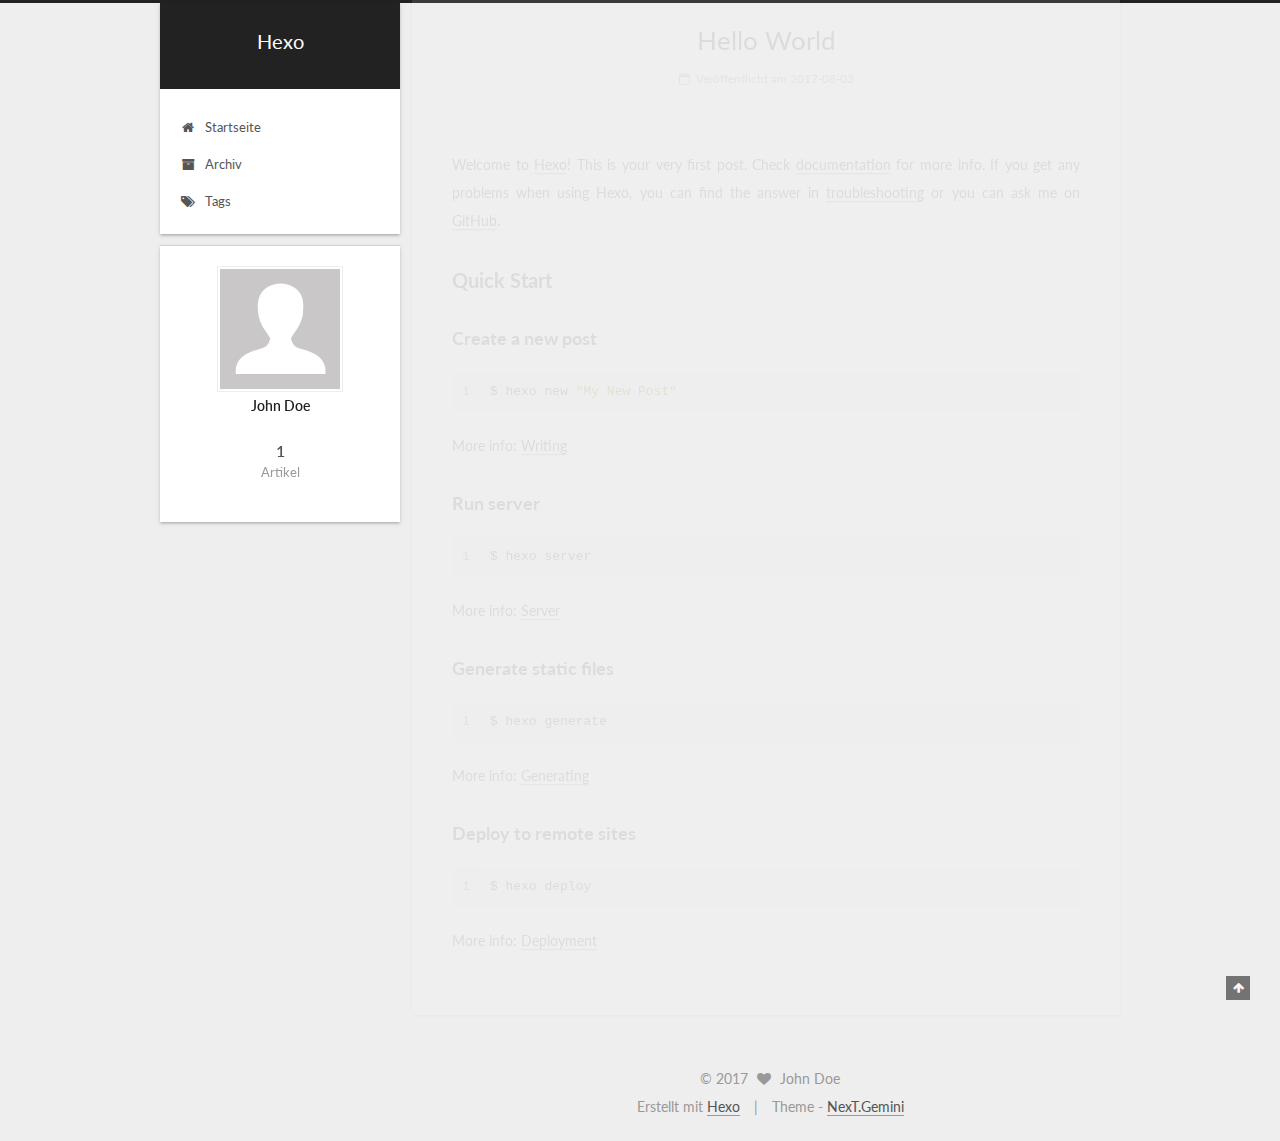
<file: index.html>
<!DOCTYPE html>



  


<html class="theme-next gemini use-motion" lang="">
<head>
  <meta charset="UTF-8"/>
<meta http-equiv="X-UA-Compatible" content="IE=edge" />
<meta name="viewport" content="width=device-width, initial-scale=1, maximum-scale=1"/>
<meta name="theme-color" content="#222">









<meta http-equiv="Cache-Control" content="no-transform" />
<meta http-equiv="Cache-Control" content="no-siteapp" />















  
  
  <link href="/lib/fancybox/source/jquery.fancybox.css?v=2.1.5" rel="stylesheet" type="text/css" />




  
  
  
  

  
    
    
  

  

  

  

  

  
    
    
    <link href="//fonts.googleapis.com/css?family=Lato:300,300italic,400,400italic,700,700italic&subset=latin,latin-ext" rel="stylesheet" type="text/css">
  






<link href="/lib/font-awesome/css/font-awesome.min.css?v=4.6.2" rel="stylesheet" type="text/css" />

<link href="/css/main.css?v=5.1.2" rel="stylesheet" type="text/css" />


  <meta name="keywords" content="Hexo, NexT" />








  <link rel="shortcut icon" type="image/x-icon" href="/favicon.ico?v=5.1.2" />






<meta property="og:type" content="website">
<meta property="og:title" content="Hexo">
<meta property="og:url" content="http://yoursite.com/index.html">
<meta property="og:site_name" content="Hexo">
<meta name="twitter:card" content="summary">
<meta name="twitter:title" content="Hexo">



<script type="text/javascript" id="hexo.configurations">
  var NexT = window.NexT || {};
  var CONFIG = {
    root: '/',
    scheme: 'Gemini',
    sidebar: {"position":"left","display":"post","offset":12,"offset_float":12,"b2t":false,"scrollpercent":false,"onmobile":false},
    fancybox: true,
    tabs: true,
    motion: true,
    duoshuo: {
      userId: '0',
      author: 'Author'
    },
    algolia: {
      applicationID: '',
      apiKey: '',
      indexName: '',
      hits: {"per_page":10},
      labels: {"input_placeholder":"Search for Posts","hits_empty":"We didn't find any results for the search: ${query}","hits_stats":"${hits} results found in ${time} ms"}
    }
  };
</script>



  <link rel="canonical" href="http://yoursite.com/"/>





  <title>Hexo</title>
  














</head>

<body itemscope itemtype="http://schema.org/WebPage" lang="">

  
  
    
  

  <div class="container sidebar-position-left 
   page-home 
 ">
    <div class="headband"></div>

    <header id="header" class="header" itemscope itemtype="http://schema.org/WPHeader">
      <div class="header-inner"><div class="site-brand-wrapper">
  <div class="site-meta ">
    

    <div class="custom-logo-site-title">
      <a href="/"  class="brand" rel="start">
        <span class="logo-line-before"><i></i></span>
        <span class="site-title">Hexo</span>
        <span class="logo-line-after"><i></i></span>
      </a>
    </div>
      
        <p class="site-subtitle"></p>
      
  </div>

  <div class="site-nav-toggle">
    <button>
      <span class="btn-bar"></span>
      <span class="btn-bar"></span>
      <span class="btn-bar"></span>
    </button>
  </div>
</div>

<nav class="site-nav">
  

  
    <ul id="menu" class="menu">
      
        
        <li class="menu-item menu-item-home">
          <a href="/" rel="section">
            
              <i class="menu-item-icon fa fa-fw fa-home"></i> <br />
            
            Startseite
          </a>
        </li>
      
        
        <li class="menu-item menu-item-archives">
          <a href="/archives/" rel="section">
            
              <i class="menu-item-icon fa fa-fw fa-archive"></i> <br />
            
            Archiv
          </a>
        </li>
      
        
        <li class="menu-item menu-item-tags">
          <a href="/tags/" rel="section">
            
              <i class="menu-item-icon fa fa-fw fa-tags"></i> <br />
            
            Tags
          </a>
        </li>
      

      
    </ul>
  

  
</nav>



 </div>
    </header>

    <main id="main" class="main">
      <div class="main-inner">
        <div class="content-wrap">
          <div id="content" class="content">
            
  <section id="posts" class="posts-expand">
    
      

  

  
  
  

  <article class="post post-type-normal" itemscope itemtype="http://schema.org/Article">
  
  
  
  <div class="post-block">
    <link itemprop="mainEntityOfPage" href="http://yoursite.com/2017/08/03/hello-world/">

    <span hidden itemprop="author" itemscope itemtype="http://schema.org/Person">
      <meta itemprop="name" content="John Doe">
      <meta itemprop="description" content="">
      <meta itemprop="image" content="/images/avatar.gif">
    </span>

    <span hidden itemprop="publisher" itemscope itemtype="http://schema.org/Organization">
      <meta itemprop="name" content="Hexo">
    </span>

    
      <header class="post-header">

        
        
          <h1 class="post-title" itemprop="name headline">
                
                <a class="post-title-link" href="/2017/08/03/hello-world/" itemprop="url">Hello World</a></h1>
        

        <div class="post-meta">
          <span class="post-time">
            
              <span class="post-meta-item-icon">
                <i class="fa fa-calendar-o"></i>
              </span>
              
                <span class="post-meta-item-text">Veröffentlicht am</span>
              
              <time title="Post created" itemprop="dateCreated datePublished" datetime="2017-08-03T16:42:01+08:00">
                2017-08-03
              </time>
            

            

            
          </span>

          

          
            
          

          
          

          

          

          

        </div>
      </header>
    

    
    
    
    <div class="post-body" itemprop="articleBody">

      
      

      
        
          
            <p>Welcome to <a href="https://hexo.io/" target="_blank" rel="external">Hexo</a>! This is your very first post. Check <a href="https://hexo.io/docs/" target="_blank" rel="external">documentation</a> for more info. If you get any problems when using Hexo, you can find the answer in <a href="https://hexo.io/docs/troubleshooting.html" target="_blank" rel="external">troubleshooting</a> or you can ask me on <a href="https://github.com/hexojs/hexo/issues" target="_blank" rel="external">GitHub</a>.</p>
<h2 id="Quick-Start"><a href="#Quick-Start" class="headerlink" title="Quick Start"></a>Quick Start</h2><h3 id="Create-a-new-post"><a href="#Create-a-new-post" class="headerlink" title="Create a new post"></a>Create a new post</h3><figure class="highlight bash"><table><tr><td class="gutter"><pre><div class="line">1</div></pre></td><td class="code"><pre><div class="line">$ hexo new <span class="string">"My New Post"</span></div></pre></td></tr></table></figure>
<p>More info: <a href="https://hexo.io/docs/writing.html" target="_blank" rel="external">Writing</a></p>
<h3 id="Run-server"><a href="#Run-server" class="headerlink" title="Run server"></a>Run server</h3><figure class="highlight bash"><table><tr><td class="gutter"><pre><div class="line">1</div></pre></td><td class="code"><pre><div class="line">$ hexo server</div></pre></td></tr></table></figure>
<p>More info: <a href="https://hexo.io/docs/server.html" target="_blank" rel="external">Server</a></p>
<h3 id="Generate-static-files"><a href="#Generate-static-files" class="headerlink" title="Generate static files"></a>Generate static files</h3><figure class="highlight bash"><table><tr><td class="gutter"><pre><div class="line">1</div></pre></td><td class="code"><pre><div class="line">$ hexo generate</div></pre></td></tr></table></figure>
<p>More info: <a href="https://hexo.io/docs/generating.html" target="_blank" rel="external">Generating</a></p>
<h3 id="Deploy-to-remote-sites"><a href="#Deploy-to-remote-sites" class="headerlink" title="Deploy to remote sites"></a>Deploy to remote sites</h3><figure class="highlight bash"><table><tr><td class="gutter"><pre><div class="line">1</div></pre></td><td class="code"><pre><div class="line">$ hexo deploy</div></pre></td></tr></table></figure>
<p>More info: <a href="https://hexo.io/docs/deployment.html" target="_blank" rel="external">Deployment</a></p>

          
        
      
    </div>
    
    
    

    

    

    

    <footer class="post-footer">
      

      

      

      
      
        <div class="post-eof"></div>
      
    </footer>
  </div>
  
  
  
  </article>


    
  </section>

  


          </div>
          


          

        </div>
        
          
  
  <div class="sidebar-toggle">
    <div class="sidebar-toggle-line-wrap">
      <span class="sidebar-toggle-line sidebar-toggle-line-first"></span>
      <span class="sidebar-toggle-line sidebar-toggle-line-middle"></span>
      <span class="sidebar-toggle-line sidebar-toggle-line-last"></span>
    </div>
  </div>

  <aside id="sidebar" class="sidebar">
    
    <div class="sidebar-inner">

      

      

      <section class="site-overview sidebar-panel sidebar-panel-active">
        <div class="site-author motion-element" itemprop="author" itemscope itemtype="http://schema.org/Person">
          <img class="site-author-image" itemprop="image"
               src="/images/avatar.gif"
               alt="John Doe" />
          <p class="site-author-name" itemprop="name">John Doe</p>
           
              <p class="site-description motion-element" itemprop="description"></p>
          
        </div>
        <nav class="site-state motion-element">

          
            <div class="site-state-item site-state-posts">
              <a href="/archives/">
                <span class="site-state-item-count">1</span>
                <span class="site-state-item-name">Artikel</span>
              </a>
            </div>
          

          

          

        </nav>

        

        <div class="links-of-author motion-element">
          
        </div>

        
        

        
        

        


      </section>

      

      

    </div>
  </aside>


        
      </div>
    </main>

    <footer id="footer" class="footer">
      <div class="footer-inner">
        <div class="copyright" >
  
  &copy; 
  <span itemprop="copyrightYear">2017</span>
  <span class="with-love">
    <i class="fa fa-heart"></i>
  </span>
  <span class="author" itemprop="copyrightHolder">John Doe</span>
</div>


<div class="powered-by">
  Erstellt mit  <a class="theme-link" href="https://hexo.io">Hexo</a>
</div>

<div class="theme-info">
  Theme -
  <a class="theme-link" href="https://github.com/iissnan/hexo-theme-next">
    NexT.Gemini
  </a>
</div>


        

        
      </div>
    </footer>

    
      <div class="back-to-top">
        <i class="fa fa-arrow-up"></i>
        
      </div>
    

  </div>

  

<script type="text/javascript">
  if (Object.prototype.toString.call(window.Promise) !== '[object Function]') {
    window.Promise = null;
  }
</script>









  












  
  <script type="text/javascript" src="/lib/jquery/index.js?v=2.1.3"></script>

  
  <script type="text/javascript" src="/lib/fastclick/lib/fastclick.min.js?v=1.0.6"></script>

  
  <script type="text/javascript" src="/lib/jquery_lazyload/jquery.lazyload.js?v=1.9.7"></script>

  
  <script type="text/javascript" src="/lib/velocity/velocity.min.js?v=1.2.1"></script>

  
  <script type="text/javascript" src="/lib/velocity/velocity.ui.min.js?v=1.2.1"></script>

  
  <script type="text/javascript" src="/lib/fancybox/source/jquery.fancybox.pack.js?v=2.1.5"></script>


  


  <script type="text/javascript" src="/js/src/utils.js?v=5.1.2"></script>

  <script type="text/javascript" src="/js/src/motion.js?v=5.1.2"></script>



  
  


  <script type="text/javascript" src="/js/src/affix.js?v=5.1.2"></script>

  <script type="text/javascript" src="/js/src/schemes/pisces.js?v=5.1.2"></script>



  
    <script type="text/javascript" src="/js/src/scrollspy.js?v=5.1.2"></script>
<script type="text/javascript" src="/js/src/post-details.js?v=5.1.2"></script>

  

  


  <script type="text/javascript" src="/js/src/bootstrap.js?v=5.1.2"></script>



  


  




	





  





  






  





  

  

  

  

  

  

</body>
</html>
</file>
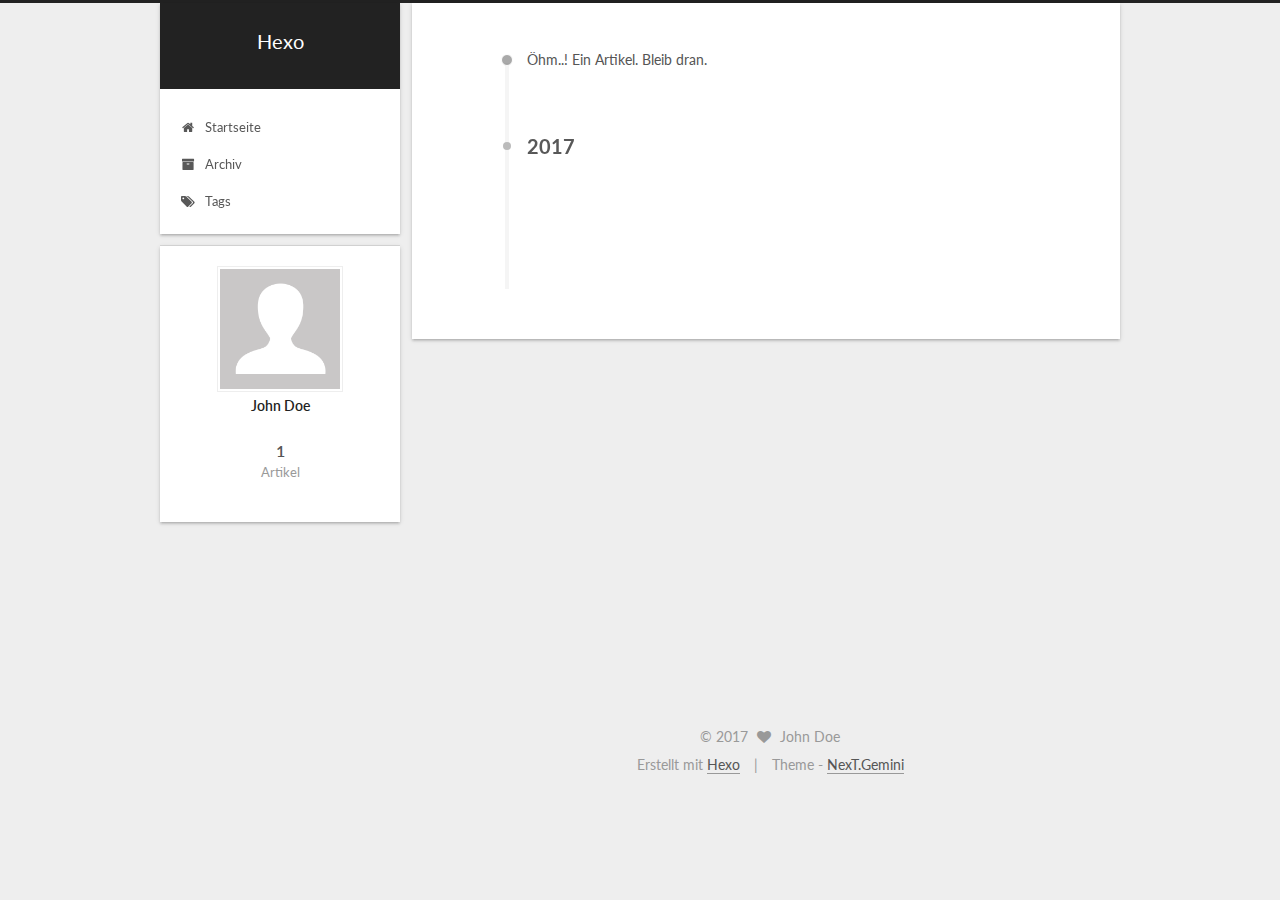
<file: archives/index.html>
<!DOCTYPE html>



  


<html class="theme-next gemini use-motion" lang="">
<head>
  <meta charset="UTF-8"/>
<meta http-equiv="X-UA-Compatible" content="IE=edge" />
<meta name="viewport" content="width=device-width, initial-scale=1, maximum-scale=1"/>
<meta name="theme-color" content="#222">









<meta http-equiv="Cache-Control" content="no-transform" />
<meta http-equiv="Cache-Control" content="no-siteapp" />















  
  
  <link href="/lib/fancybox/source/jquery.fancybox.css?v=2.1.5" rel="stylesheet" type="text/css" />




  
  
  
  

  
    
    
  

  

  

  

  

  
    
    
    <link href="//fonts.googleapis.com/css?family=Lato:300,300italic,400,400italic,700,700italic&subset=latin,latin-ext" rel="stylesheet" type="text/css">
  






<link href="/lib/font-awesome/css/font-awesome.min.css?v=4.6.2" rel="stylesheet" type="text/css" />

<link href="/css/main.css?v=5.1.2" rel="stylesheet" type="text/css" />


  <meta name="keywords" content="Hexo, NexT" />








  <link rel="shortcut icon" type="image/x-icon" href="/favicon.ico?v=5.1.2" />






<meta property="og:type" content="website">
<meta property="og:title" content="Hexo">
<meta property="og:url" content="http://yoursite.com/archives/index.html">
<meta property="og:site_name" content="Hexo">
<meta name="twitter:card" content="summary">
<meta name="twitter:title" content="Hexo">



<script type="text/javascript" id="hexo.configurations">
  var NexT = window.NexT || {};
  var CONFIG = {
    root: '/',
    scheme: 'Gemini',
    sidebar: {"position":"left","display":"post","offset":12,"offset_float":12,"b2t":false,"scrollpercent":false,"onmobile":false},
    fancybox: true,
    tabs: true,
    motion: true,
    duoshuo: {
      userId: '0',
      author: 'Author'
    },
    algolia: {
      applicationID: '',
      apiKey: '',
      indexName: '',
      hits: {"per_page":10},
      labels: {"input_placeholder":"Search for Posts","hits_empty":"We didn't find any results for the search: ${query}","hits_stats":"${hits} results found in ${time} ms"}
    }
  };
</script>



  <link rel="canonical" href="http://yoursite.com/archives/"/>





  <title>Archiv | Hexo</title>
  














</head>

<body itemscope itemtype="http://schema.org/WebPage" lang="">

  
  
    
  

  <div class="container sidebar-position-left  page-archive  ">
    <div class="headband"></div>

    <header id="header" class="header" itemscope itemtype="http://schema.org/WPHeader">
      <div class="header-inner"><div class="site-brand-wrapper">
  <div class="site-meta ">
    

    <div class="custom-logo-site-title">
      <a href="/"  class="brand" rel="start">
        <span class="logo-line-before"><i></i></span>
        <span class="site-title">Hexo</span>
        <span class="logo-line-after"><i></i></span>
      </a>
    </div>
      
        <p class="site-subtitle"></p>
      
  </div>

  <div class="site-nav-toggle">
    <button>
      <span class="btn-bar"></span>
      <span class="btn-bar"></span>
      <span class="btn-bar"></span>
    </button>
  </div>
</div>

<nav class="site-nav">
  

  
    <ul id="menu" class="menu">
      
        
        <li class="menu-item menu-item-home">
          <a href="/" rel="section">
            
              <i class="menu-item-icon fa fa-fw fa-home"></i> <br />
            
            Startseite
          </a>
        </li>
      
        
        <li class="menu-item menu-item-archives">
          <a href="/archives/" rel="section">
            
              <i class="menu-item-icon fa fa-fw fa-archive"></i> <br />
            
            Archiv
          </a>
        </li>
      
        
        <li class="menu-item menu-item-tags">
          <a href="/tags/" rel="section">
            
              <i class="menu-item-icon fa fa-fw fa-tags"></i> <br />
            
            Tags
          </a>
        </li>
      

      
    </ul>
  

  
</nav>



 </div>
    </header>

    <main id="main" class="main">
      <div class="main-inner">
        <div class="content-wrap">
          <div id="content" class="content">
            

  
  
  
  <div class="post-block archive">
    <div id="posts" class="posts-collapse">
      <span class="archive-move-on"></span>

      <span class="archive-page-counter">
        
        
        
          
        
        Öhm..! Ein Artikel. Bleib dran.
      </span>

      

        
        
        

        
          
          <div class="collection-title">
            <h2 class="archive-year motion-element" id="archive-year-2017">2017</h2>
          </div>
        
        

        

  <article class="post post-type-normal" itemscope itemtype="http://schema.org/Article">
    <header class="post-header">

      <h2 class="post-title">
        
            <a class="post-title-link" href="/2017/08/03/hello-world/" itemprop="url">
              
                <span itemprop="name">Hello World</span>
              
            </a>
        
      </h2>

      <div class="post-meta">
        <time class="post-time" itemprop="dateCreated"
              datetime="2017-08-03T16:42:01+08:00"
              content="2017-08-03" >
          08-03
        </time>
      </div>

    </header>
  </article>



      

    </div>
  </div>
  
  
  

  



          </div>
          


          

        </div>
        
          
  
  <div class="sidebar-toggle">
    <div class="sidebar-toggle-line-wrap">
      <span class="sidebar-toggle-line sidebar-toggle-line-first"></span>
      <span class="sidebar-toggle-line sidebar-toggle-line-middle"></span>
      <span class="sidebar-toggle-line sidebar-toggle-line-last"></span>
    </div>
  </div>

  <aside id="sidebar" class="sidebar">
    
    <div class="sidebar-inner">

      

      

      <section class="site-overview sidebar-panel sidebar-panel-active">
        <div class="site-author motion-element" itemprop="author" itemscope itemtype="http://schema.org/Person">
          <img class="site-author-image" itemprop="image"
               src="/images/avatar.gif"
               alt="John Doe" />
          <p class="site-author-name" itemprop="name">John Doe</p>
           
              <p class="site-description motion-element" itemprop="description"></p>
          
        </div>
        <nav class="site-state motion-element">

          
            <div class="site-state-item site-state-posts">
              <a href="/archives/">
                <span class="site-state-item-count">1</span>
                <span class="site-state-item-name">Artikel</span>
              </a>
            </div>
          

          

          

        </nav>

        

        <div class="links-of-author motion-element">
          
        </div>

        
        

        
        

        


      </section>

      

      

    </div>
  </aside>


        
      </div>
    </main>

    <footer id="footer" class="footer">
      <div class="footer-inner">
        <div class="copyright" >
  
  &copy; 
  <span itemprop="copyrightYear">2017</span>
  <span class="with-love">
    <i class="fa fa-heart"></i>
  </span>
  <span class="author" itemprop="copyrightHolder">John Doe</span>
</div>


<div class="powered-by">
  Erstellt mit  <a class="theme-link" href="https://hexo.io">Hexo</a>
</div>

<div class="theme-info">
  Theme -
  <a class="theme-link" href="https://github.com/iissnan/hexo-theme-next">
    NexT.Gemini
  </a>
</div>


        

        
      </div>
    </footer>

    
      <div class="back-to-top">
        <i class="fa fa-arrow-up"></i>
        
      </div>
    

  </div>

  

<script type="text/javascript">
  if (Object.prototype.toString.call(window.Promise) !== '[object Function]') {
    window.Promise = null;
  }
</script>









  












  
  <script type="text/javascript" src="/lib/jquery/index.js?v=2.1.3"></script>

  
  <script type="text/javascript" src="/lib/fastclick/lib/fastclick.min.js?v=1.0.6"></script>

  
  <script type="text/javascript" src="/lib/jquery_lazyload/jquery.lazyload.js?v=1.9.7"></script>

  
  <script type="text/javascript" src="/lib/velocity/velocity.min.js?v=1.2.1"></script>

  
  <script type="text/javascript" src="/lib/velocity/velocity.ui.min.js?v=1.2.1"></script>

  
  <script type="text/javascript" src="/lib/fancybox/source/jquery.fancybox.pack.js?v=2.1.5"></script>


  


  <script type="text/javascript" src="/js/src/utils.js?v=5.1.2"></script>

  <script type="text/javascript" src="/js/src/motion.js?v=5.1.2"></script>



  
  


  <script type="text/javascript" src="/js/src/affix.js?v=5.1.2"></script>

  <script type="text/javascript" src="/js/src/schemes/pisces.js?v=5.1.2"></script>



  
  
    <script type="text/javascript" id="motion.page.archive">
      $('.archive-year').velocity('transition.slideLeftIn');
    </script>
  


  


  <script type="text/javascript" src="/js/src/bootstrap.js?v=5.1.2"></script>



  


  




	





  





  






  





  

  

  

  

  

  

</body>
</html>
</file>
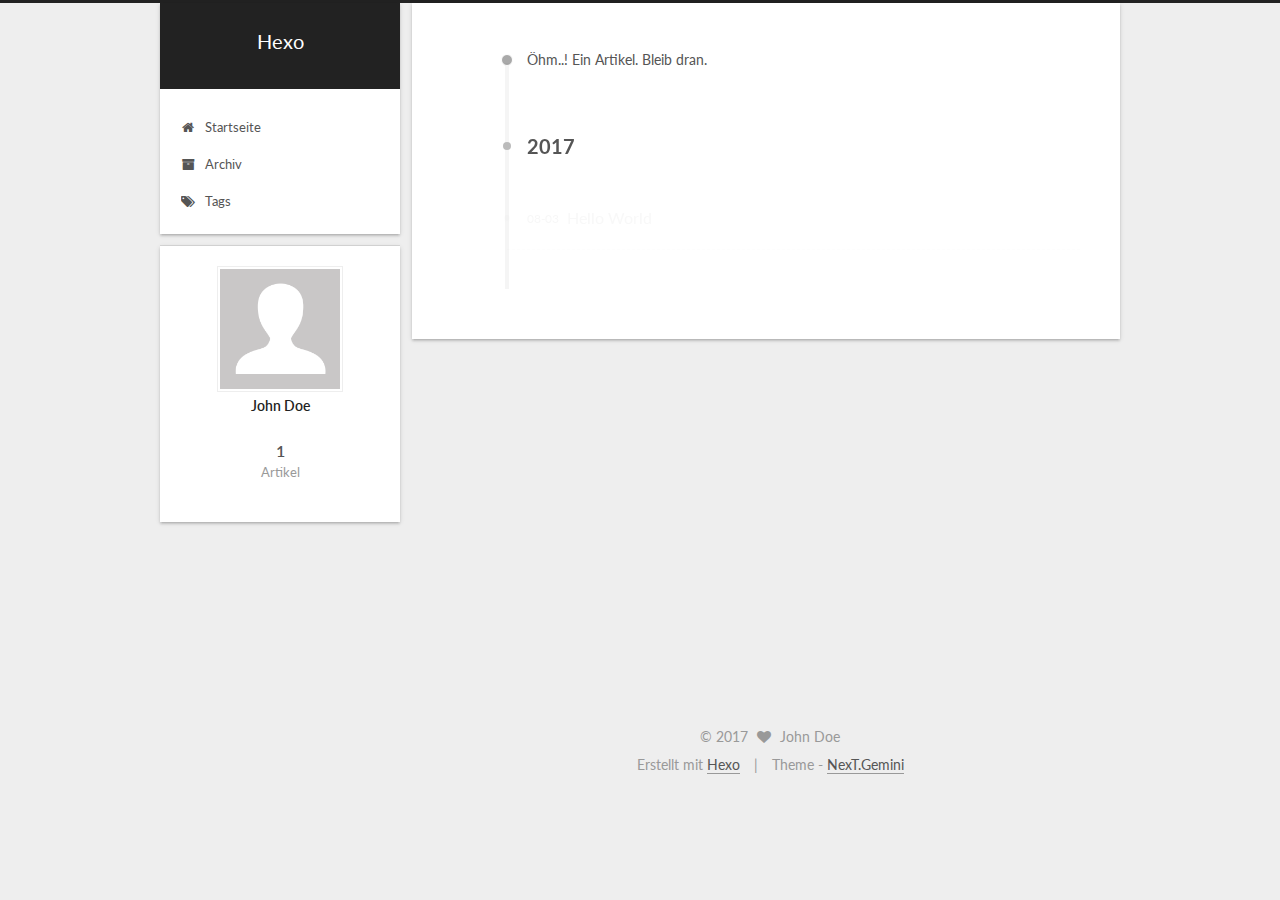
<file: archives/2017/index.html>
<!DOCTYPE html>



  


<html class="theme-next gemini use-motion" lang="">
<head>
  <meta charset="UTF-8"/>
<meta http-equiv="X-UA-Compatible" content="IE=edge" />
<meta name="viewport" content="width=device-width, initial-scale=1, maximum-scale=1"/>
<meta name="theme-color" content="#222">









<meta http-equiv="Cache-Control" content="no-transform" />
<meta http-equiv="Cache-Control" content="no-siteapp" />















  
  
  <link href="/lib/fancybox/source/jquery.fancybox.css?v=2.1.5" rel="stylesheet" type="text/css" />




  
  
  
  

  
    
    
  

  

  

  

  

  
    
    
    <link href="//fonts.googleapis.com/css?family=Lato:300,300italic,400,400italic,700,700italic&subset=latin,latin-ext" rel="stylesheet" type="text/css">
  






<link href="/lib/font-awesome/css/font-awesome.min.css?v=4.6.2" rel="stylesheet" type="text/css" />

<link href="/css/main.css?v=5.1.2" rel="stylesheet" type="text/css" />


  <meta name="keywords" content="Hexo, NexT" />








  <link rel="shortcut icon" type="image/x-icon" href="/favicon.ico?v=5.1.2" />






<meta property="og:type" content="website">
<meta property="og:title" content="Hexo">
<meta property="og:url" content="http://yoursite.com/archives/2017/index.html">
<meta property="og:site_name" content="Hexo">
<meta name="twitter:card" content="summary">
<meta name="twitter:title" content="Hexo">



<script type="text/javascript" id="hexo.configurations">
  var NexT = window.NexT || {};
  var CONFIG = {
    root: '/',
    scheme: 'Gemini',
    sidebar: {"position":"left","display":"post","offset":12,"offset_float":12,"b2t":false,"scrollpercent":false,"onmobile":false},
    fancybox: true,
    tabs: true,
    motion: true,
    duoshuo: {
      userId: '0',
      author: 'Author'
    },
    algolia: {
      applicationID: '',
      apiKey: '',
      indexName: '',
      hits: {"per_page":10},
      labels: {"input_placeholder":"Search for Posts","hits_empty":"We didn't find any results for the search: ${query}","hits_stats":"${hits} results found in ${time} ms"}
    }
  };
</script>



  <link rel="canonical" href="http://yoursite.com/archives/2017/"/>





  <title>Archiv | Hexo</title>
  














</head>

<body itemscope itemtype="http://schema.org/WebPage" lang="">

  
  
    
  

  <div class="container sidebar-position-left  page-archive  ">
    <div class="headband"></div>

    <header id="header" class="header" itemscope itemtype="http://schema.org/WPHeader">
      <div class="header-inner"><div class="site-brand-wrapper">
  <div class="site-meta ">
    

    <div class="custom-logo-site-title">
      <a href="/"  class="brand" rel="start">
        <span class="logo-line-before"><i></i></span>
        <span class="site-title">Hexo</span>
        <span class="logo-line-after"><i></i></span>
      </a>
    </div>
      
        <p class="site-subtitle"></p>
      
  </div>

  <div class="site-nav-toggle">
    <button>
      <span class="btn-bar"></span>
      <span class="btn-bar"></span>
      <span class="btn-bar"></span>
    </button>
  </div>
</div>

<nav class="site-nav">
  

  
    <ul id="menu" class="menu">
      
        
        <li class="menu-item menu-item-home">
          <a href="/" rel="section">
            
              <i class="menu-item-icon fa fa-fw fa-home"></i> <br />
            
            Startseite
          </a>
        </li>
      
        
        <li class="menu-item menu-item-archives">
          <a href="/archives/" rel="section">
            
              <i class="menu-item-icon fa fa-fw fa-archive"></i> <br />
            
            Archiv
          </a>
        </li>
      
        
        <li class="menu-item menu-item-tags">
          <a href="/tags/" rel="section">
            
              <i class="menu-item-icon fa fa-fw fa-tags"></i> <br />
            
            Tags
          </a>
        </li>
      

      
    </ul>
  

  
</nav>



 </div>
    </header>

    <main id="main" class="main">
      <div class="main-inner">
        <div class="content-wrap">
          <div id="content" class="content">
            

  
  
  
  <div class="post-block archive">
    <div id="posts" class="posts-collapse">
      <span class="archive-move-on"></span>

      <span class="archive-page-counter">
        
        
        
          
        
        Öhm..! Ein Artikel. Bleib dran.
      </span>

      

        
        
        

        
          
          <div class="collection-title">
            <h2 class="archive-year motion-element" id="archive-year-2017">2017</h2>
          </div>
        
        

        

  <article class="post post-type-normal" itemscope itemtype="http://schema.org/Article">
    <header class="post-header">

      <h2 class="post-title">
        
            <a class="post-title-link" href="/2017/08/03/hello-world/" itemprop="url">
              
                <span itemprop="name">Hello World</span>
              
            </a>
        
      </h2>

      <div class="post-meta">
        <time class="post-time" itemprop="dateCreated"
              datetime="2017-08-03T16:42:01+08:00"
              content="2017-08-03" >
          08-03
        </time>
      </div>

    </header>
  </article>



      

    </div>
  </div>
  
  
  

  



          </div>
          


          

        </div>
        
          
  
  <div class="sidebar-toggle">
    <div class="sidebar-toggle-line-wrap">
      <span class="sidebar-toggle-line sidebar-toggle-line-first"></span>
      <span class="sidebar-toggle-line sidebar-toggle-line-middle"></span>
      <span class="sidebar-toggle-line sidebar-toggle-line-last"></span>
    </div>
  </div>

  <aside id="sidebar" class="sidebar">
    
    <div class="sidebar-inner">

      

      

      <section class="site-overview sidebar-panel sidebar-panel-active">
        <div class="site-author motion-element" itemprop="author" itemscope itemtype="http://schema.org/Person">
          <img class="site-author-image" itemprop="image"
               src="/images/avatar.gif"
               alt="John Doe" />
          <p class="site-author-name" itemprop="name">John Doe</p>
           
              <p class="site-description motion-element" itemprop="description"></p>
          
        </div>
        <nav class="site-state motion-element">

          
            <div class="site-state-item site-state-posts">
              <a href="/archives/">
                <span class="site-state-item-count">1</span>
                <span class="site-state-item-name">Artikel</span>
              </a>
            </div>
          

          

          

        </nav>

        

        <div class="links-of-author motion-element">
          
        </div>

        
        

        
        

        


      </section>

      

      

    </div>
  </aside>


        
      </div>
    </main>

    <footer id="footer" class="footer">
      <div class="footer-inner">
        <div class="copyright" >
  
  &copy; 
  <span itemprop="copyrightYear">2017</span>
  <span class="with-love">
    <i class="fa fa-heart"></i>
  </span>
  <span class="author" itemprop="copyrightHolder">John Doe</span>
</div>


<div class="powered-by">
  Erstellt mit  <a class="theme-link" href="https://hexo.io">Hexo</a>
</div>

<div class="theme-info">
  Theme -
  <a class="theme-link" href="https://github.com/iissnan/hexo-theme-next">
    NexT.Gemini
  </a>
</div>


        

        
      </div>
    </footer>

    
      <div class="back-to-top">
        <i class="fa fa-arrow-up"></i>
        
      </div>
    

  </div>

  

<script type="text/javascript">
  if (Object.prototype.toString.call(window.Promise) !== '[object Function]') {
    window.Promise = null;
  }
</script>









  












  
  <script type="text/javascript" src="/lib/jquery/index.js?v=2.1.3"></script>

  
  <script type="text/javascript" src="/lib/fastclick/lib/fastclick.min.js?v=1.0.6"></script>

  
  <script type="text/javascript" src="/lib/jquery_lazyload/jquery.lazyload.js?v=1.9.7"></script>

  
  <script type="text/javascript" src="/lib/velocity/velocity.min.js?v=1.2.1"></script>

  
  <script type="text/javascript" src="/lib/velocity/velocity.ui.min.js?v=1.2.1"></script>

  
  <script type="text/javascript" src="/lib/fancybox/source/jquery.fancybox.pack.js?v=2.1.5"></script>


  


  <script type="text/javascript" src="/js/src/utils.js?v=5.1.2"></script>

  <script type="text/javascript" src="/js/src/motion.js?v=5.1.2"></script>



  
  


  <script type="text/javascript" src="/js/src/affix.js?v=5.1.2"></script>

  <script type="text/javascript" src="/js/src/schemes/pisces.js?v=5.1.2"></script>



  
  
    <script type="text/javascript" id="motion.page.archive">
      $('.archive-year').velocity('transition.slideLeftIn');
    </script>
  


  


  <script type="text/javascript" src="/js/src/bootstrap.js?v=5.1.2"></script>



  


  




	





  





  






  





  

  

  

  

  

  

</body>
</html>
</file>
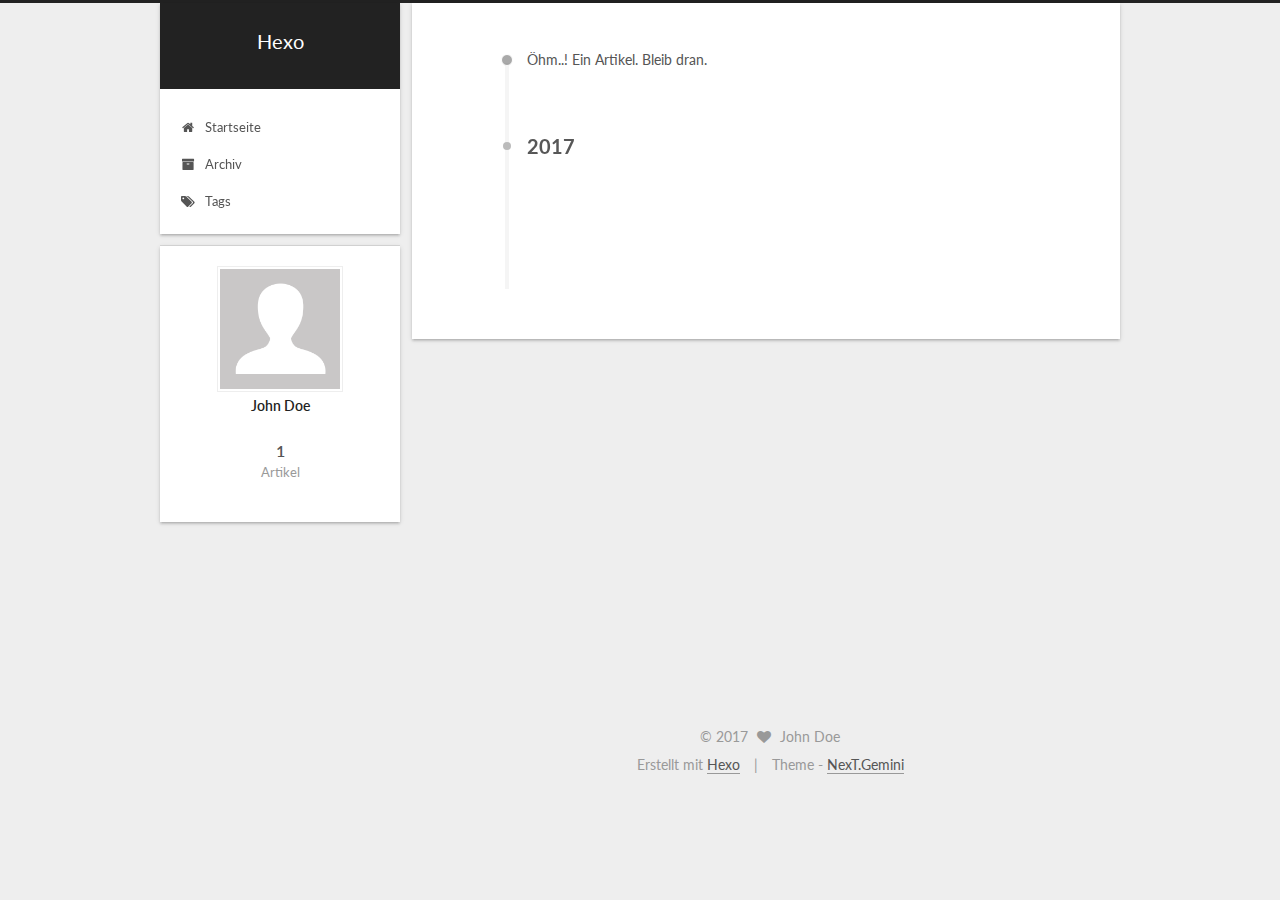
<file: archives/2017/08/index.html>
<!DOCTYPE html>



  


<html class="theme-next gemini use-motion" lang="">
<head>
  <meta charset="UTF-8"/>
<meta http-equiv="X-UA-Compatible" content="IE=edge" />
<meta name="viewport" content="width=device-width, initial-scale=1, maximum-scale=1"/>
<meta name="theme-color" content="#222">









<meta http-equiv="Cache-Control" content="no-transform" />
<meta http-equiv="Cache-Control" content="no-siteapp" />















  
  
  <link href="/lib/fancybox/source/jquery.fancybox.css?v=2.1.5" rel="stylesheet" type="text/css" />




  
  
  
  

  
    
    
  

  

  

  

  

  
    
    
    <link href="//fonts.googleapis.com/css?family=Lato:300,300italic,400,400italic,700,700italic&subset=latin,latin-ext" rel="stylesheet" type="text/css">
  






<link href="/lib/font-awesome/css/font-awesome.min.css?v=4.6.2" rel="stylesheet" type="text/css" />

<link href="/css/main.css?v=5.1.2" rel="stylesheet" type="text/css" />


  <meta name="keywords" content="Hexo, NexT" />








  <link rel="shortcut icon" type="image/x-icon" href="/favicon.ico?v=5.1.2" />






<meta property="og:type" content="website">
<meta property="og:title" content="Hexo">
<meta property="og:url" content="http://yoursite.com/archives/2017/08/index.html">
<meta property="og:site_name" content="Hexo">
<meta name="twitter:card" content="summary">
<meta name="twitter:title" content="Hexo">



<script type="text/javascript" id="hexo.configurations">
  var NexT = window.NexT || {};
  var CONFIG = {
    root: '/',
    scheme: 'Gemini',
    sidebar: {"position":"left","display":"post","offset":12,"offset_float":12,"b2t":false,"scrollpercent":false,"onmobile":false},
    fancybox: true,
    tabs: true,
    motion: true,
    duoshuo: {
      userId: '0',
      author: 'Author'
    },
    algolia: {
      applicationID: '',
      apiKey: '',
      indexName: '',
      hits: {"per_page":10},
      labels: {"input_placeholder":"Search for Posts","hits_empty":"We didn't find any results for the search: ${query}","hits_stats":"${hits} results found in ${time} ms"}
    }
  };
</script>



  <link rel="canonical" href="http://yoursite.com/archives/2017/08/"/>





  <title>Archiv | Hexo</title>
  














</head>

<body itemscope itemtype="http://schema.org/WebPage" lang="">

  
  
    
  

  <div class="container sidebar-position-left  page-archive  ">
    <div class="headband"></div>

    <header id="header" class="header" itemscope itemtype="http://schema.org/WPHeader">
      <div class="header-inner"><div class="site-brand-wrapper">
  <div class="site-meta ">
    

    <div class="custom-logo-site-title">
      <a href="/"  class="brand" rel="start">
        <span class="logo-line-before"><i></i></span>
        <span class="site-title">Hexo</span>
        <span class="logo-line-after"><i></i></span>
      </a>
    </div>
      
        <p class="site-subtitle"></p>
      
  </div>

  <div class="site-nav-toggle">
    <button>
      <span class="btn-bar"></span>
      <span class="btn-bar"></span>
      <span class="btn-bar"></span>
    </button>
  </div>
</div>

<nav class="site-nav">
  

  
    <ul id="menu" class="menu">
      
        
        <li class="menu-item menu-item-home">
          <a href="/" rel="section">
            
              <i class="menu-item-icon fa fa-fw fa-home"></i> <br />
            
            Startseite
          </a>
        </li>
      
        
        <li class="menu-item menu-item-archives">
          <a href="/archives/" rel="section">
            
              <i class="menu-item-icon fa fa-fw fa-archive"></i> <br />
            
            Archiv
          </a>
        </li>
      
        
        <li class="menu-item menu-item-tags">
          <a href="/tags/" rel="section">
            
              <i class="menu-item-icon fa fa-fw fa-tags"></i> <br />
            
            Tags
          </a>
        </li>
      

      
    </ul>
  

  
</nav>



 </div>
    </header>

    <main id="main" class="main">
      <div class="main-inner">
        <div class="content-wrap">
          <div id="content" class="content">
            

  
  
  
  <div class="post-block archive">
    <div id="posts" class="posts-collapse">
      <span class="archive-move-on"></span>

      <span class="archive-page-counter">
        
        
        
          
        
        Öhm..! Ein Artikel. Bleib dran.
      </span>

      

        
        
        

        
          
          <div class="collection-title">
            <h2 class="archive-year motion-element" id="archive-year-2017">2017</h2>
          </div>
        
        

        

  <article class="post post-type-normal" itemscope itemtype="http://schema.org/Article">
    <header class="post-header">

      <h2 class="post-title">
        
            <a class="post-title-link" href="/2017/08/03/hello-world/" itemprop="url">
              
                <span itemprop="name">Hello World</span>
              
            </a>
        
      </h2>

      <div class="post-meta">
        <time class="post-time" itemprop="dateCreated"
              datetime="2017-08-03T16:42:01+08:00"
              content="2017-08-03" >
          08-03
        </time>
      </div>

    </header>
  </article>



      

    </div>
  </div>
  
  
  

  



          </div>
          


          

        </div>
        
          
  
  <div class="sidebar-toggle">
    <div class="sidebar-toggle-line-wrap">
      <span class="sidebar-toggle-line sidebar-toggle-line-first"></span>
      <span class="sidebar-toggle-line sidebar-toggle-line-middle"></span>
      <span class="sidebar-toggle-line sidebar-toggle-line-last"></span>
    </div>
  </div>

  <aside id="sidebar" class="sidebar">
    
    <div class="sidebar-inner">

      

      

      <section class="site-overview sidebar-panel sidebar-panel-active">
        <div class="site-author motion-element" itemprop="author" itemscope itemtype="http://schema.org/Person">
          <img class="site-author-image" itemprop="image"
               src="/images/avatar.gif"
               alt="John Doe" />
          <p class="site-author-name" itemprop="name">John Doe</p>
           
              <p class="site-description motion-element" itemprop="description"></p>
          
        </div>
        <nav class="site-state motion-element">

          
            <div class="site-state-item site-state-posts">
              <a href="/archives/">
                <span class="site-state-item-count">1</span>
                <span class="site-state-item-name">Artikel</span>
              </a>
            </div>
          

          

          

        </nav>

        

        <div class="links-of-author motion-element">
          
        </div>

        
        

        
        

        


      </section>

      

      

    </div>
  </aside>


        
      </div>
    </main>

    <footer id="footer" class="footer">
      <div class="footer-inner">
        <div class="copyright" >
  
  &copy; 
  <span itemprop="copyrightYear">2017</span>
  <span class="with-love">
    <i class="fa fa-heart"></i>
  </span>
  <span class="author" itemprop="copyrightHolder">John Doe</span>
</div>


<div class="powered-by">
  Erstellt mit  <a class="theme-link" href="https://hexo.io">Hexo</a>
</div>

<div class="theme-info">
  Theme -
  <a class="theme-link" href="https://github.com/iissnan/hexo-theme-next">
    NexT.Gemini
  </a>
</div>


        

        
      </div>
    </footer>

    
      <div class="back-to-top">
        <i class="fa fa-arrow-up"></i>
        
      </div>
    

  </div>

  

<script type="text/javascript">
  if (Object.prototype.toString.call(window.Promise) !== '[object Function]') {
    window.Promise = null;
  }
</script>









  












  
  <script type="text/javascript" src="/lib/jquery/index.js?v=2.1.3"></script>

  
  <script type="text/javascript" src="/lib/fastclick/lib/fastclick.min.js?v=1.0.6"></script>

  
  <script type="text/javascript" src="/lib/jquery_lazyload/jquery.lazyload.js?v=1.9.7"></script>

  
  <script type="text/javascript" src="/lib/velocity/velocity.min.js?v=1.2.1"></script>

  
  <script type="text/javascript" src="/lib/velocity/velocity.ui.min.js?v=1.2.1"></script>

  
  <script type="text/javascript" src="/lib/fancybox/source/jquery.fancybox.pack.js?v=2.1.5"></script>


  


  <script type="text/javascript" src="/js/src/utils.js?v=5.1.2"></script>

  <script type="text/javascript" src="/js/src/motion.js?v=5.1.2"></script>



  
  


  <script type="text/javascript" src="/js/src/affix.js?v=5.1.2"></script>

  <script type="text/javascript" src="/js/src/schemes/pisces.js?v=5.1.2"></script>



  
  
    <script type="text/javascript" id="motion.page.archive">
      $('.archive-year').velocity('transition.slideLeftIn');
    </script>
  


  


  <script type="text/javascript" src="/js/src/bootstrap.js?v=5.1.2"></script>



  


  




	





  





  






  





  

  

  

  

  

  

</body>
</html>
</file>
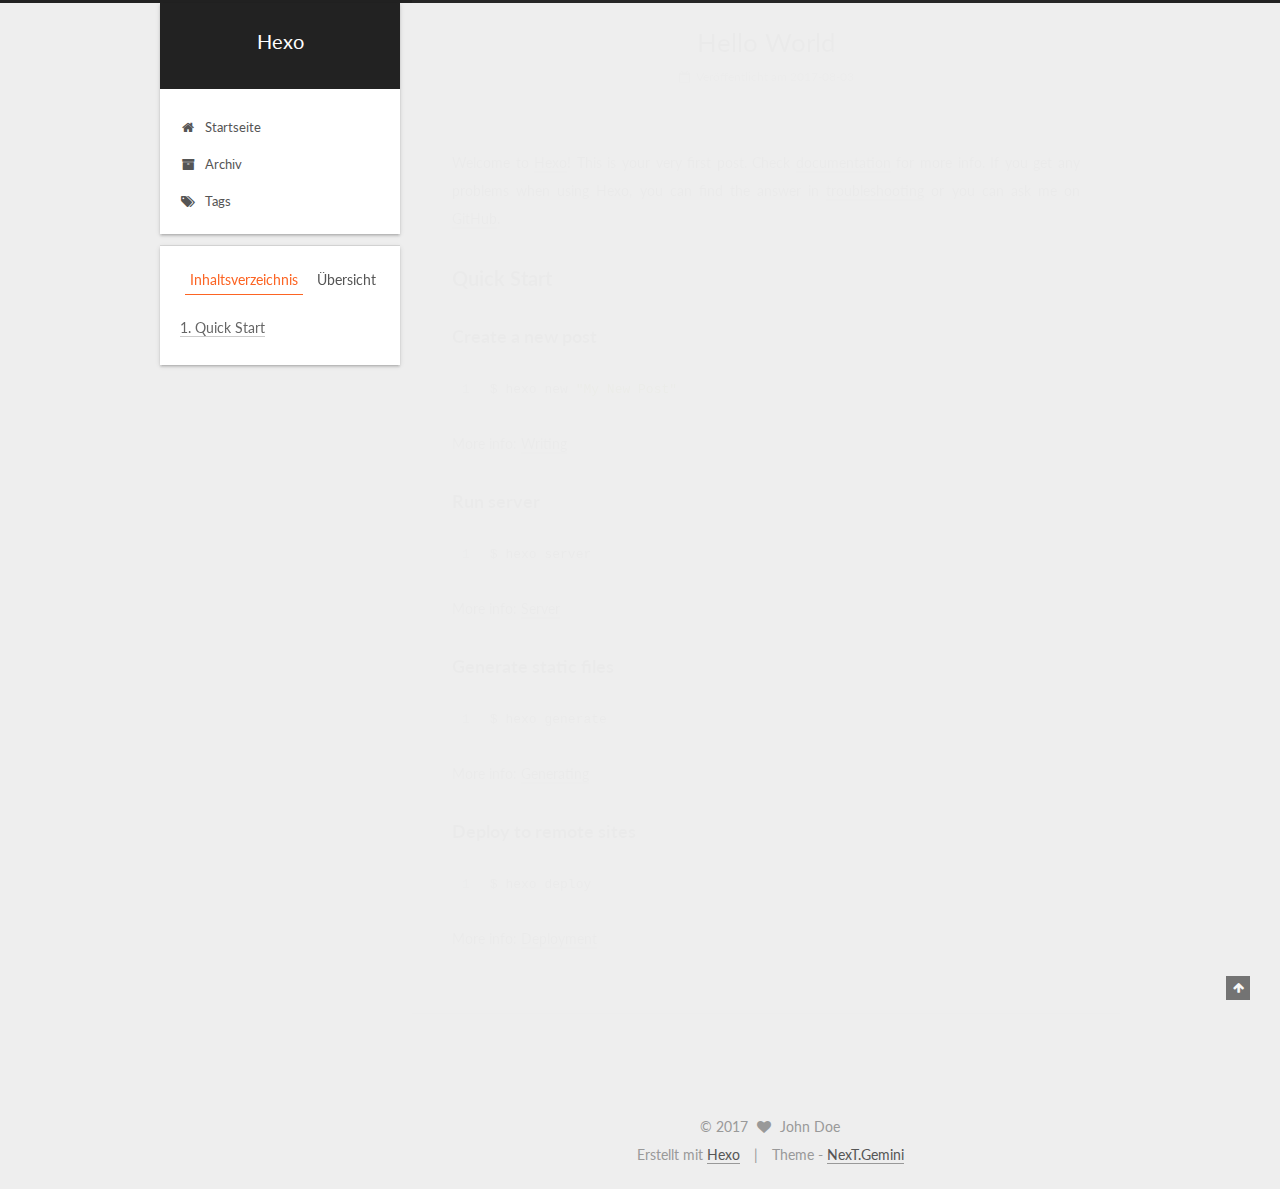
<file: 2017/08/03/hello-world/index.html>
<!DOCTYPE html>



  


<html class="theme-next gemini use-motion" lang="">
<head>
  <meta charset="UTF-8"/>
<meta http-equiv="X-UA-Compatible" content="IE=edge" />
<meta name="viewport" content="width=device-width, initial-scale=1, maximum-scale=1"/>
<meta name="theme-color" content="#222">









<meta http-equiv="Cache-Control" content="no-transform" />
<meta http-equiv="Cache-Control" content="no-siteapp" />















  
  
  <link href="/lib/fancybox/source/jquery.fancybox.css?v=2.1.5" rel="stylesheet" type="text/css" />




  
  
  
  

  
    
    
  

  

  

  

  

  
    
    
    <link href="//fonts.googleapis.com/css?family=Lato:300,300italic,400,400italic,700,700italic&subset=latin,latin-ext" rel="stylesheet" type="text/css">
  






<link href="/lib/font-awesome/css/font-awesome.min.css?v=4.6.2" rel="stylesheet" type="text/css" />

<link href="/css/main.css?v=5.1.2" rel="stylesheet" type="text/css" />


  <meta name="keywords" content="Hexo, NexT" />








  <link rel="shortcut icon" type="image/x-icon" href="/favicon.ico?v=5.1.2" />






<meta name="description" content="Welcome to Hexo! This is your very first post. Check documentation for more info. If you get any problems when using Hexo, you can find the answer in troubleshooting or you can ask me on GitHub. Quick">
<meta property="og:type" content="article">
<meta property="og:title" content="Hello World">
<meta property="og:url" content="http://yoursite.com/2017/08/03/hello-world/index.html">
<meta property="og:site_name" content="Hexo">
<meta property="og:description" content="Welcome to Hexo! This is your very first post. Check documentation for more info. If you get any problems when using Hexo, you can find the answer in troubleshooting or you can ask me on GitHub. Quick">
<meta property="og:updated_time" content="2017-08-03T08:42:01.000Z">
<meta name="twitter:card" content="summary">
<meta name="twitter:title" content="Hello World">
<meta name="twitter:description" content="Welcome to Hexo! This is your very first post. Check documentation for more info. If you get any problems when using Hexo, you can find the answer in troubleshooting or you can ask me on GitHub. Quick">



<script type="text/javascript" id="hexo.configurations">
  var NexT = window.NexT || {};
  var CONFIG = {
    root: '/',
    scheme: 'Gemini',
    sidebar: {"position":"left","display":"post","offset":12,"offset_float":12,"b2t":false,"scrollpercent":false,"onmobile":false},
    fancybox: true,
    tabs: true,
    motion: true,
    duoshuo: {
      userId: '0',
      author: 'Author'
    },
    algolia: {
      applicationID: '',
      apiKey: '',
      indexName: '',
      hits: {"per_page":10},
      labels: {"input_placeholder":"Search for Posts","hits_empty":"We didn't find any results for the search: ${query}","hits_stats":"${hits} results found in ${time} ms"}
    }
  };
</script>



  <link rel="canonical" href="http://yoursite.com/2017/08/03/hello-world/"/>





  <title>Hello World | Hexo</title>
  














</head>

<body itemscope itemtype="http://schema.org/WebPage" lang="">

  
  
    
  

  <div class="container sidebar-position-left page-post-detail ">
    <div class="headband"></div>

    <header id="header" class="header" itemscope itemtype="http://schema.org/WPHeader">
      <div class="header-inner"><div class="site-brand-wrapper">
  <div class="site-meta ">
    

    <div class="custom-logo-site-title">
      <a href="/"  class="brand" rel="start">
        <span class="logo-line-before"><i></i></span>
        <span class="site-title">Hexo</span>
        <span class="logo-line-after"><i></i></span>
      </a>
    </div>
      
        <p class="site-subtitle"></p>
      
  </div>

  <div class="site-nav-toggle">
    <button>
      <span class="btn-bar"></span>
      <span class="btn-bar"></span>
      <span class="btn-bar"></span>
    </button>
  </div>
</div>

<nav class="site-nav">
  

  
    <ul id="menu" class="menu">
      
        
        <li class="menu-item menu-item-home">
          <a href="/" rel="section">
            
              <i class="menu-item-icon fa fa-fw fa-home"></i> <br />
            
            Startseite
          </a>
        </li>
      
        
        <li class="menu-item menu-item-archives">
          <a href="/archives/" rel="section">
            
              <i class="menu-item-icon fa fa-fw fa-archive"></i> <br />
            
            Archiv
          </a>
        </li>
      
        
        <li class="menu-item menu-item-tags">
          <a href="/tags/" rel="section">
            
              <i class="menu-item-icon fa fa-fw fa-tags"></i> <br />
            
            Tags
          </a>
        </li>
      

      
    </ul>
  

  
</nav>



 </div>
    </header>

    <main id="main" class="main">
      <div class="main-inner">
        <div class="content-wrap">
          <div id="content" class="content">
            

  <div id="posts" class="posts-expand">
    

  

  
  
  

  <article class="post post-type-normal" itemscope itemtype="http://schema.org/Article">
  
  
  
  <div class="post-block">
    <link itemprop="mainEntityOfPage" href="http://yoursite.com/2017/08/03/hello-world/">

    <span hidden itemprop="author" itemscope itemtype="http://schema.org/Person">
      <meta itemprop="name" content="John Doe">
      <meta itemprop="description" content="">
      <meta itemprop="image" content="/images/avatar.gif">
    </span>

    <span hidden itemprop="publisher" itemscope itemtype="http://schema.org/Organization">
      <meta itemprop="name" content="Hexo">
    </span>

    
      <header class="post-header">

        
        
          <h1 class="post-title" itemprop="name headline">Hello World</h1>
        

        <div class="post-meta">
          <span class="post-time">
            
              <span class="post-meta-item-icon">
                <i class="fa fa-calendar-o"></i>
              </span>
              
                <span class="post-meta-item-text">Veröffentlicht am</span>
              
              <time title="Post created" itemprop="dateCreated datePublished" datetime="2017-08-03T16:42:01+08:00">
                2017-08-03
              </time>
            

            

            
          </span>

          

          
            
          

          
          

          

          

          

        </div>
      </header>
    

    
    
    
    <div class="post-body" itemprop="articleBody">

      
      

      
        <p>Welcome to <a href="https://hexo.io/" target="_blank" rel="external">Hexo</a>! This is your very first post. Check <a href="https://hexo.io/docs/" target="_blank" rel="external">documentation</a> for more info. If you get any problems when using Hexo, you can find the answer in <a href="https://hexo.io/docs/troubleshooting.html" target="_blank" rel="external">troubleshooting</a> or you can ask me on <a href="https://github.com/hexojs/hexo/issues" target="_blank" rel="external">GitHub</a>.</p>
<h2 id="Quick-Start"><a href="#Quick-Start" class="headerlink" title="Quick Start"></a>Quick Start</h2><h3 id="Create-a-new-post"><a href="#Create-a-new-post" class="headerlink" title="Create a new post"></a>Create a new post</h3><figure class="highlight bash"><table><tr><td class="gutter"><pre><div class="line">1</div></pre></td><td class="code"><pre><div class="line">$ hexo new <span class="string">"My New Post"</span></div></pre></td></tr></table></figure>
<p>More info: <a href="https://hexo.io/docs/writing.html" target="_blank" rel="external">Writing</a></p>
<h3 id="Run-server"><a href="#Run-server" class="headerlink" title="Run server"></a>Run server</h3><figure class="highlight bash"><table><tr><td class="gutter"><pre><div class="line">1</div></pre></td><td class="code"><pre><div class="line">$ hexo server</div></pre></td></tr></table></figure>
<p>More info: <a href="https://hexo.io/docs/server.html" target="_blank" rel="external">Server</a></p>
<h3 id="Generate-static-files"><a href="#Generate-static-files" class="headerlink" title="Generate static files"></a>Generate static files</h3><figure class="highlight bash"><table><tr><td class="gutter"><pre><div class="line">1</div></pre></td><td class="code"><pre><div class="line">$ hexo generate</div></pre></td></tr></table></figure>
<p>More info: <a href="https://hexo.io/docs/generating.html" target="_blank" rel="external">Generating</a></p>
<h3 id="Deploy-to-remote-sites"><a href="#Deploy-to-remote-sites" class="headerlink" title="Deploy to remote sites"></a>Deploy to remote sites</h3><figure class="highlight bash"><table><tr><td class="gutter"><pre><div class="line">1</div></pre></td><td class="code"><pre><div class="line">$ hexo deploy</div></pre></td></tr></table></figure>
<p>More info: <a href="https://hexo.io/docs/deployment.html" target="_blank" rel="external">Deployment</a></p>

      
    </div>
    
    
    

    

    

    

    <footer class="post-footer">
      

      
      
      

      

      
      
    </footer>
  </div>
  
  
  
  </article>



    <div class="post-spread">
      
    </div>
  </div>


          </div>
          


          
  <div class="comments" id="comments">
    
  </div>


        </div>
        
          
  
  <div class="sidebar-toggle">
    <div class="sidebar-toggle-line-wrap">
      <span class="sidebar-toggle-line sidebar-toggle-line-first"></span>
      <span class="sidebar-toggle-line sidebar-toggle-line-middle"></span>
      <span class="sidebar-toggle-line sidebar-toggle-line-last"></span>
    </div>
  </div>

  <aside id="sidebar" class="sidebar">
    
    <div class="sidebar-inner">

      

      
        <ul class="sidebar-nav motion-element">
          <li class="sidebar-nav-toc sidebar-nav-active" data-target="post-toc-wrap" >
            Inhaltsverzeichnis
          </li>
          <li class="sidebar-nav-overview" data-target="site-overview">
            Übersicht
          </li>
        </ul>
      

      <section class="site-overview sidebar-panel">
        <div class="site-author motion-element" itemprop="author" itemscope itemtype="http://schema.org/Person">
          <img class="site-author-image" itemprop="image"
               src="/images/avatar.gif"
               alt="John Doe" />
          <p class="site-author-name" itemprop="name">John Doe</p>
           
              <p class="site-description motion-element" itemprop="description"></p>
          
        </div>
        <nav class="site-state motion-element">

          
            <div class="site-state-item site-state-posts">
              <a href="/archives/">
                <span class="site-state-item-count">1</span>
                <span class="site-state-item-name">Artikel</span>
              </a>
            </div>
          

          

          

        </nav>

        

        <div class="links-of-author motion-element">
          
        </div>

        
        

        
        

        


      </section>

      
      <!--noindex-->
        <section class="post-toc-wrap motion-element sidebar-panel sidebar-panel-active">
          <div class="post-toc">

            
              
            

            
              <div class="post-toc-content"><ol class="nav"><li class="nav-item nav-level-2"><a class="nav-link" href="#Quick-Start"><span class="nav-number">1.</span> <span class="nav-text">Quick Start</span></a><ol class="nav-child"><li class="nav-item nav-level-3"><a class="nav-link" href="#Create-a-new-post"><span class="nav-number">1.1.</span> <span class="nav-text">Create a new post</span></a></li><li class="nav-item nav-level-3"><a class="nav-link" href="#Run-server"><span class="nav-number">1.2.</span> <span class="nav-text">Run server</span></a></li><li class="nav-item nav-level-3"><a class="nav-link" href="#Generate-static-files"><span class="nav-number">1.3.</span> <span class="nav-text">Generate static files</span></a></li><li class="nav-item nav-level-3"><a class="nav-link" href="#Deploy-to-remote-sites"><span class="nav-number">1.4.</span> <span class="nav-text">Deploy to remote sites</span></a></li></ol></li></ol></div>
            

          </div>
        </section>
      <!--/noindex-->
      

      

    </div>
  </aside>


        
      </div>
    </main>

    <footer id="footer" class="footer">
      <div class="footer-inner">
        <div class="copyright" >
  
  &copy; 
  <span itemprop="copyrightYear">2017</span>
  <span class="with-love">
    <i class="fa fa-heart"></i>
  </span>
  <span class="author" itemprop="copyrightHolder">John Doe</span>
</div>


<div class="powered-by">
  Erstellt mit  <a class="theme-link" href="https://hexo.io">Hexo</a>
</div>

<div class="theme-info">
  Theme -
  <a class="theme-link" href="https://github.com/iissnan/hexo-theme-next">
    NexT.Gemini
  </a>
</div>


        

        
      </div>
    </footer>

    
      <div class="back-to-top">
        <i class="fa fa-arrow-up"></i>
        
      </div>
    

  </div>

  

<script type="text/javascript">
  if (Object.prototype.toString.call(window.Promise) !== '[object Function]') {
    window.Promise = null;
  }
</script>









  












  
  <script type="text/javascript" src="/lib/jquery/index.js?v=2.1.3"></script>

  
  <script type="text/javascript" src="/lib/fastclick/lib/fastclick.min.js?v=1.0.6"></script>

  
  <script type="text/javascript" src="/lib/jquery_lazyload/jquery.lazyload.js?v=1.9.7"></script>

  
  <script type="text/javascript" src="/lib/velocity/velocity.min.js?v=1.2.1"></script>

  
  <script type="text/javascript" src="/lib/velocity/velocity.ui.min.js?v=1.2.1"></script>

  
  <script type="text/javascript" src="/lib/fancybox/source/jquery.fancybox.pack.js?v=2.1.5"></script>


  


  <script type="text/javascript" src="/js/src/utils.js?v=5.1.2"></script>

  <script type="text/javascript" src="/js/src/motion.js?v=5.1.2"></script>



  
  


  <script type="text/javascript" src="/js/src/affix.js?v=5.1.2"></script>

  <script type="text/javascript" src="/js/src/schemes/pisces.js?v=5.1.2"></script>



  
  <script type="text/javascript" src="/js/src/scrollspy.js?v=5.1.2"></script>
<script type="text/javascript" src="/js/src/post-details.js?v=5.1.2"></script>



  


  <script type="text/javascript" src="/js/src/bootstrap.js?v=5.1.2"></script>



  


  




	





  





  






  





  

  

  

  

  

  

</body>
</html>
</file>
<file: css/main.css>
/* normalize.css v3.0.2 | MIT License | git.io/normalize */
html {
  font-family: sans-serif; /* 1 */
  -ms-text-size-adjust: 100%; /* 2 */
  -webkit-text-size-adjust: 100%; /* 2 */
}
body {
  margin: 0;
}
article,
aside,
details,
figcaption,
figure,
footer,
header,
hgroup,
main,
menu,
nav,
section,
summary {
  display: block;
}
audio,
canvas,
progress,
video {
  display: inline-block; /* 1 */
  vertical-align: baseline; /* 2 */
}
audio:not([controls]) {
  display: none;
  height: 0;
}
[hidden],
template {
  display: none;
}
a {
  background-color: transparent;
}
a:active,
a:hover {
  outline: 0;
}
abbr[title] {
  border-bottom: 1px dotted;
}
b,
strong {
  font-weight: bold;
}
dfn {
  font-style: italic;
}
h1 {
  font-size: 2em;
  margin: 0.67em 0;
}
mark {
  background: #ff0;
  color: #000;
}
small {
  font-size: 80%;
}
sub,
sup {
  font-size: 75%;
  line-height: 0;
  position: relative;
  vertical-align: baseline;
}
sup {
  top: -0.5em;
}
sub {
  bottom: -0.25em;
}
img {
  border: 0;
}
svg:not(:root) {
  overflow: hidden;
}
figure {
  margin: 1em 40px;
}
hr {
  -moz-box-sizing: content-box;
  box-sizing: content-box;
  height: 0;
}
pre {
  overflow: auto;
}
code,
kbd,
pre,
samp {
  font-family: monospace, monospace;
  font-size: 1em;
}
button,
input,
optgroup,
select,
textarea {
  color: inherit; /* 1 */
  font: inherit; /* 2 */
  margin: 0; /* 3 */
}
button {
  overflow: visible;
}
button,
select {
  text-transform: none;
}
button,
html input[type="button"],
input[type="reset"],
input[type="submit"] {
  -webkit-appearance: button; /* 2 */
  cursor: pointer; /* 3 */
}
button[disabled],
html input[disabled] {
  cursor: default;
}
button::-moz-focus-inner,
input::-moz-focus-inner {
  border: 0;
  padding: 0;
}
input {
  line-height: normal;
}
input[type="checkbox"],
input[type="radio"] {
  box-sizing: border-box; /* 1 */
  padding: 0; /* 2 */
}
input[type="number"]::-webkit-inner-spin-button,
input[type="number"]::-webkit-outer-spin-button {
  height: auto;
}
input[type="search"] {
  -webkit-appearance: textfield; /* 1 */
  -moz-box-sizing: content-box;
  -webkit-box-sizing: content-box; /* 2 */
  box-sizing: content-box;
}
input[type="search"]::-webkit-search-cancel-button,
input[type="search"]::-webkit-search-decoration {
  -webkit-appearance: none;
}
fieldset {
  border: 1px solid #c0c0c0;
  margin: 0 2px;
  padding: 0.35em 0.625em 0.75em;
}
legend {
  border: 0; /* 1 */
  padding: 0; /* 2 */
}
textarea {
  overflow: auto;
}
optgroup {
  font-weight: bold;
}
table {
  border-collapse: collapse;
  border-spacing: 0;
}
td,
th {
  padding: 0;
}
::selection {
  background: #262a30;
  color: #fff;
}
body {
  position: relative;
  font-family: 'Lato', "PingFang SC", "Microsoft YaHei", sans-serif;
  font-size: 14px;
  line-height: 2;
  color: #555;
  background: #eee;
}
@media (max-width: 767px) {
  body {
    padding-right: 0 !important;
  }
}
@media (min-width: 768px) and (max-width: 991px) {
  body {
    padding-right: 0 !important;
  }
}
@media (min-width: 1600px) {
  body {
    font-size: 16px;
  }
}
h1,
h2,
h3,
h4,
h5,
h6 {
  margin: 0;
  padding: 0;
  font-weight: bold;
  line-height: 1.5;
  font-family: 'Lato', "PingFang SC", "Microsoft YaHei", sans-serif;
}
h2,
h3,
h4,
h5,
h6 {
  margin: 20px 0 15px;
}
h1 {
  font-size: 22px;
}
@media (max-width: 767px) {
  h1 {
    font-size: 18px;
  }
}
h2 {
  font-size: 20px;
}
@media (max-width: 767px) {
  h2 {
    font-size: 16px;
  }
}
h3 {
  font-size: 18px;
}
@media (max-width: 767px) {
  h3 {
    font-size: 14px;
  }
}
h4 {
  font-size: 16px;
}
@media (max-width: 767px) {
  h4 {
    font-size: 12px;
  }
}
h5 {
  font-size: 14px;
}
@media (max-width: 767px) {
  h5 {
    font-size: 10px;
  }
}
h6 {
  font-size: 12px;
}
@media (max-width: 767px) {
  h6 {
    font-size: 8px;
  }
}
p {
  margin: 0 0 20px 0;
}
a {
  color: #555;
  text-decoration: none;
  border-bottom: 1px solid #999;
  word-wrap: break-word;
}
a:hover {
  color: #222;
  border-bottom-color: #222;
}
blockquote {
  margin: 0;
  padding: 0;
}
img {
  display: block;
  margin: auto;
  max-width: 100%;
  height: auto;
}
hr {
  margin: 40px 0;
  height: 3px;
  border: none;
  background-color: #ddd;
  background-image: repeating-linear-gradient(-45deg, #fff, #fff 4px, transparent 4px, transparent 8px);
}
blockquote {
  padding: 0 15px;
  color: #666;
  border-left: 4px solid #ddd;
}
blockquote cite::before {
  content: "-";
  padding: 0 5px;
}
dt {
  font-weight: 700;
}
dd {
  margin: 0;
  padding: 0;
}
.text-left {
  text-align: left;
}
.text-center {
  text-align: center;
}
.text-right {
  text-align: right;
}
.text-justify {
  text-align: justify;
}
.text-nowrap {
  white-space: nowrap;
}
.text-lowercase {
  text-transform: lowercase;
}
.text-uppercase {
  text-transform: uppercase;
}
.text-capitalize {
  text-transform: capitalize;
}
.center-block {
  display: block;
  margin-left: auto;
  margin-right: auto;
}
.clearfix:before,
.clearfix:after {
  content: " ";
  display: table;
}
.clearfix:after {
  clear: both;
}
.pullquote {
  width: 45%;
}
.pullquote.left {
  float: left;
  margin-left: 5px;
  margin-right: 10px;
}
.pullquote.right {
  float: right;
  margin-left: 10px;
  margin-right: 5px;
}
.affix.affix.affix {
  position: fixed;
}
.translation {
  margin-top: -20px;
  font-size: 14px;
  color: #999;
}
.scrollbar-measure {
  width: 100px;
  height: 100px;
  overflow: scroll;
  position: absolute;
  top: -9999px;
}
.use-motion .motion-element {
  opacity: 0;
}
table {
  margin: 20px 0;
  width: 100%;
  border-collapse: collapse;
  border-spacing: 0;
  border: 1px solid #ddd;
  font-size: 14px;
  table-layout: fixed;
  word-wrap: break-all;
}
table>tbody>tr:nth-of-type(odd) {
  background-color: #f9f9f9;
}
table>tbody>tr:hover {
  background-color: #f5f5f5;
}
caption,
th,
td {
  padding: 8px;
  text-align: left;
  vertical-align: middle;
  font-weight: normal;
}
th,
td {
  border-bottom: 3px solid #ddd;
  border-right: 1px solid #eee;
}
th {
  padding-bottom: 10px;
  font-weight: 700;
}
td {
  border-bottom-width: 1px;
}
html,
body {
  height: 100%;
}
.container {
  position: relative;
  min-height: 100%;
}
.header-inner {
  margin: 0 auto;
  padding: 100px 0 70px;
  width: calc(100% - 252px);
}
@media (min-width: 1600px) {
  .container .header-inner {
    width: 900px;
  }
}
.main {
  padding-bottom: 150px;
}
.main-inner {
  margin: 0 auto;
  width: calc(100% - 252px);
}
@media (min-width: 1600px) {
  .container .main-inner {
    width: 900px;
  }
}
.footer {
  position: absolute;
  left: 0;
  bottom: 0;
  width: 100%;
  min-height: 50px;
}
.footer-inner {
  box-sizing: border-box;
  margin: 20px auto;
  width: calc(100% - 252px);
}
@media (min-width: 1600px) {
  .container .footer-inner {
    width: 900px;
  }
}
pre,
.highlight {
  overflow: auto;
  margin: 20px 0;
  padding: 0;
  font-size: 13px;
  color: #4d4d4c;
  background: #f7f7f7;
  line-height: 1.6;
}
pre,
code {
  font-family: consolas, Menlo, "PingFang SC", "Microsoft YaHei", monospace;
}
code {
  padding: 2px 4px;
  word-wrap: break-word;
  color: #555;
  background: #eee;
  border-radius: 3px;
  font-size: 13px;
}
pre code {
  padding: 0;
  color: #4d4d4c;
  background: none;
  text-shadow: none;
}
.highlight {
  border-radius: 1px;
}
.highlight pre {
  border: none;
  margin: 0;
  padding: 10px 0;
}
.highlight table {
  margin: 0;
  width: auto;
  border: none;
}
.highlight td {
  border: none;
  padding: 0;
}
.highlight figcaption {
  font-size: 1em;
  color: #4d4d4c;
  line-height: 1em;
  margin-bottom: 1em;
}
.highlight figcaption:before,
.highlight figcaption:after {
  content: " ";
  display: table;
}
.highlight figcaption:after {
  clear: both;
}
.highlight figcaption a {
  float: right;
  color: #4d4d4c;
}
.highlight figcaption a:hover {
  border-bottom-color: #4d4d4c;
}
.highlight .gutter pre {
  padding-left: 10px;
  padding-right: 10px;
  color: #869194;
  text-align: right;
  background-color: #eff2f3;
}
.highlight .code pre {
  width: 100%;
  padding-left: 10px;
  padding-right: 10px;
  background-color: #f7f7f7;
}
.highlight .line {
  height: 20px;
}
.gutter {
  -webkit-user-select: none;
  -moz-user-select: none;
  -ms-user-select: none;
  user-select: none;
}
.gist table {
  width: auto;
}
.gist table td {
  border: none;
}
pre .deletion {
  background: #fdd;
}
pre .addition {
  background: #dfd;
}
pre .meta {
  color: #8959a8;
}
pre .comment {
  color: #8e908c;
}
pre .variable,
pre .attribute,
pre .tag,
pre .regexp,
pre .ruby .constant,
pre .xml .tag .title,
pre .xml .pi,
pre .xml .doctype,
pre .html .doctype,
pre .css .id,
pre .css .class,
pre .css .pseudo {
  color: #c82829;
}
pre .number,
pre .preprocessor,
pre .built_in,
pre .literal,
pre .params,
pre .constant,
pre .command {
  color: #f5871f;
}
pre .ruby .class .title,
pre .css .rules .attribute,
pre .string,
pre .value,
pre .inheritance,
pre .header,
pre .ruby .symbol,
pre .xml .cdata,
pre .special,
pre .number,
pre .formula {
  color: #718c00;
}
pre .title,
pre .css .hexcolor {
  color: #3e999f;
}
pre .function,
pre .python .decorator,
pre .python .title,
pre .ruby .function .title,
pre .ruby .title .keyword,
pre .perl .sub,
pre .javascript .title,
pre .coffeescript .title {
  color: #4271ae;
}
pre .keyword,
pre .javascript .function {
  color: #8959a8;
}
.full-image.full-image.full-image {
  border: none;
  max-width: 100%;
  width: auto;
  margin: 20px auto;
}
@media (min-width: 992px) {
  .full-image.full-image.full-image {
    max-width: none;
    width: 118%;
    margin: 0 -9%;
  }
}
.blockquote-center,
.page-home .post-type-quote blockquote,
.page-post-detail .post-type-quote blockquote {
  position: relative;
  margin: 40px 0;
  padding: 0;
  border-left: none;
  text-align: center;
}
.blockquote-center::before,
.page-home .post-type-quote blockquote::before,
.page-post-detail .post-type-quote blockquote::before,
.blockquote-center::after,
.page-home .post-type-quote blockquote::after,
.page-post-detail .post-type-quote blockquote::after {
  position: absolute;
  content: ' ';
  display: block;
  width: 100%;
  height: 24px;
  opacity: 0.2;
  background-repeat: no-repeat;
  background-position: 0 -6px;
  background-size: 22px 22px;
}
.blockquote-center::before,
.page-home .post-type-quote blockquote::before,
.page-post-detail .post-type-quote blockquote::before {
  top: -20px;
  background-image: url("../images/quote-l.svg");
  border-top: 1px solid #ccc;
}
.blockquote-center::after,
.page-home .post-type-quote blockquote::after,
.page-post-detail .post-type-quote blockquote::after {
  bottom: -20px;
  background-image: url("../images/quote-r.svg");
  border-bottom: 1px solid #ccc;
  background-position: 100% 8px;
}
.blockquote-center p,
.page-home .post-type-quote blockquote p,
.page-post-detail .post-type-quote blockquote p,
.blockquote-center div,
.page-home .post-type-quote blockquote div,
.page-post-detail .post-type-quote blockquote div {
  text-align: center;
}
.post .post-body .group-picture img {
  box-sizing: border-box;
  padding: 0 3px;
  border: none;
}
.post .group-picture-row {
  overflow: hidden;
  margin-top: 6px;
}
.post .group-picture-row:first-child {
  margin-top: 0;
}
.post .group-picture-column {
  float: left;
}
.page-post-detail .post-body .group-picture-column {
  float: none;
  margin-top: 10px;
  width: auto !important;
}
.page-post-detail .post-body .group-picture-column img {
  margin: 0 auto;
}
.page-archive .group-picture-container {
  overflow: hidden;
}
.page-archive .group-picture-row {
  float: left;
}
.page-archive .group-picture-row:first-child {
  margin-top: 6px;
}
.page-archive .group-picture-column {
  max-width: 150px;
  max-height: 150px;
}
.post-body .note {
  position: relative;
  padding: 15px;
  margin-bottom: 20px;
  border: 1px solid #eee;
  border-left-width: 5px;
  border-radius: 3px;
}
.post-body .note h2,
.post-body .note h3,
.post-body .note h4,
.post-body .note h5,
.post-body .note h6 {
  margin-top: 0;
  margin-bottom: 0;
  border-bottom: initial;
  padding-top: 0 !important;
}
.post-body .note p:first-child,
.post-body .note ul:first-child,
.post-body .note ol:first-child,
.post-body .note table:first-child,
.post-body .note pre:first-child,
.post-body .note blockquote:first-child {
  margin-top: 0;
}
.post-body .note p:last-child,
.post-body .note ul:last-child,
.post-body .note ol:last-child,
.post-body .note table:last-child,
.post-body .note pre:last-child,
.post-body .note blockquote:last-child {
  margin-bottom: 0;
}
.post-body .note.default {
  border-left-color: #777;
}
.post-body .note.default h2,
.post-body .note.default h3,
.post-body .note.default h4,
.post-body .note.default h5,
.post-body .note.default h6 {
  color: #777;
}
.post-body .note.primary {
  border-left-color: #6f42c1;
}
.post-body .note.primary h2,
.post-body .note.primary h3,
.post-body .note.primary h4,
.post-body .note.primary h5,
.post-body .note.primary h6 {
  color: #6f42c1;
}
.post-body .note.info {
  border-left-color: #428bca;
}
.post-body .note.info h2,
.post-body .note.info h3,
.post-body .note.info h4,
.post-body .note.info h5,
.post-body .note.info h6 {
  color: #428bca;
}
.post-body .note.success {
  border-left-color: #5cb85c;
}
.post-body .note.success h2,
.post-body .note.success h3,
.post-body .note.success h4,
.post-body .note.success h5,
.post-body .note.success h6 {
  color: #5cb85c;
}
.post-body .note.warning {
  border-left-color: #f0ad4e;
}
.post-body .note.warning h2,
.post-body .note.warning h3,
.post-body .note.warning h4,
.post-body .note.warning h5,
.post-body .note.warning h6 {
  color: #f0ad4e;
}
.post-body .note.danger {
  border-left-color: #d9534f;
}
.post-body .note.danger h2,
.post-body .note.danger h3,
.post-body .note.danger h4,
.post-body .note.danger h5,
.post-body .note.danger h6 {
  color: #d9534f;
}
.post-body .label {
  display: inline;
  padding: 0 2px;
  white-space: nowrap;
}
.post-body .label.default {
  background-color: #f0f0f0;
}
.post-body .label.primary {
  background-color: #efe6f7;
}
.post-body .label.info {
  background-color: #e5f2f8;
}
.post-body .label.success {
  background-color: #e7f4e9;
}
.post-body .label.warning {
  background-color: #fcf6e1;
}
.post-body .label.danger {
  background-color: #fae8eb;
}
.post-body .tabs {
  position: relative;
  display: block;
  margin-bottom: 20px;
  padding-top: 10px;
}
.post-body .tabs ul.nav-tabs {
  margin: 0;
  padding: 0;
  display: flex;
  margin-bottom: -1px;
}
@media (max-width: 413px) {
  .post-body .tabs ul.nav-tabs {
    display: block;
    margin-bottom: 5px;
  }
}
.post-body .tabs ul.nav-tabs li.tab {
  list-style-type: none !important;
  margin: 0 0.25em 0 0;
  border-top: 3px solid transparent;
  border-left: 1px solid transparent;
  border-right: 1px solid transparent;
}
@media (max-width: 413px) {
  .post-body .tabs ul.nav-tabs li.tab {
    margin: initial;
    border-top: 1px solid transparent;
    border-left: 3px solid transparent;
    border-right: 1px solid transparent;
    border-bottom: 1px solid transparent;
  }
}
.post-body .tabs ul.nav-tabs li.tab a {
  outline: 0;
  border-bottom: initial;
  display: block;
  line-height: 1.8em;
  padding: 0.25em 0.75em;
  transition-duration: 0.2s;
  transition-timing-function: ease-out;
  transition-delay: 0s;
}
.post-body .tabs ul.nav-tabs li.tab a i {
  width: 1.285714285714286em;
}
.post-body .tabs ul.nav-tabs li.tab.active {
  border-top: 3px solid #fc6423;
  border-left: 1px solid #ddd;
  border-right: 1px solid #ddd;
  background-color: #fff;
}
@media (max-width: 413px) {
  .post-body .tabs ul.nav-tabs li.tab.active {
    border-top: 1px solid #ddd;
    border-left: 3px solid #fc6423;
    border-right: 1px solid #ddd;
    border-bottom: 1px solid #ddd;
  }
}
.post-body .tabs ul.nav-tabs li.tab.active a {
  cursor: default;
  color: #555;
}
.post-body .tabs .tab-content {
  background-color: #fff;
}
.post-body .tabs .tab-content .tab-pane {
  border: 1px solid #ddd;
  padding: 20px 20px 0 20px;
}
.post-body .tabs .tab-content .tab-pane:not(.active) {
  display: none !important;
}
.post-body .tabs .tab-content .tab-pane.active {
  display: block !important;
}
.btn {
  display: inline-block;
  padding: 0 20px;
  font-size: 14px;
  color: #fff;
  background: #222;
  border: 2px solid #555;
  text-decoration: none;
  border-radius: 0;
  transition-property: background-color;
  transition-duration: 0.2s;
  transition-timing-function: ease-in-out;
  transition-delay: 0s;
}
.btn:hover,
.post-button .btn:hover {
  border-color: #222;
  color: #fff;
  background: #222;
}
.btn-bar {
  display: block;
  width: 22px;
  height: 2px;
  background: #555;
  border-radius: 1px;
}
.btn-bar+.btn-bar {
  margin-top: 4px;
}
.pagination {
  margin: 120px 0 40px;
  text-align: center;
  border-top: 1px solid #eee;
}
.page-number-basic,
.pagination .prev,
.pagination .next,
.pagination .page-number,
.pagination .space {
  display: inline-block;
  position: relative;
  top: -1px;
  margin: 0 10px;
  padding: 0 10px;
  line-height: 30px;
}
@media (max-width: 767px) {
  .page-number-basic,
  .pagination .prev,
  .pagination .next,
  .pagination .page-number,
  .pagination .space {
    margin: 0 5px;
  }
}
.pagination .prev,
.pagination .next,
.pagination .page-number {
  border-bottom: 0;
  border-top: 1px solid #eee;
  transition-property: border-color;
  transition-duration: 0.2s;
  transition-timing-function: ease-in-out;
  transition-delay: 0s;
}
.pagination .prev:hover,
.pagination .next:hover,
.pagination .page-number:hover {
  border-top-color: #222;
}
.pagination .space {
  padding: 0;
  margin: 0;
}
.pagination .prev {
  margin-left: 0;
}
.pagination .next {
  margin-right: 0;
}
.pagination .page-number.current {
  color: #fff;
  background: #ccc;
  border-top-color: #ccc;
}
@media (max-width: 767px) {
  .pagination {
    border-top: none;
  }
  .pagination .prev,
  .pagination .next,
  .pagination .page-number {
    margin-bottom: 10px;
    border-top: 0;
    border-bottom: 1px solid #eee;
  }
  .pagination .prev:hover,
  .pagination .next:hover,
  .pagination .page-number:hover {
    border-bottom-color: #222;
  }
}
.comments {
  margin: 60px 20px 0;
}
.tag-cloud {
  text-align: center;
}
.tag-cloud a {
  display: inline-block;
  margin: 10px;
}
.back-to-top {
  box-sizing: border-box;
  position: fixed;
  bottom: -100px;
  right: 30px;
  z-index: 1050;
  padding: 0 6px;
  width: 24px;
  background: #222;
  font-size: 12px;
  opacity: 0.6;
  color: #fff;
  cursor: pointer;
  text-align: center;
  -webkit-transform: translateZ(0);
  transition-property: bottom;
  transition-duration: 0.2s;
  transition-timing-function: ease-in-out;
  transition-delay: 0s;
}
@media (min-width: 768px) and (max-width: 991px) {
  .back-to-top {
    display: none !important;
  }
}
@media (max-width: 767px) {
  .back-to-top {
    display: none !important;
  }
}
.back-to-top.back-to-top-on {
  bottom: 30px;
}
.header {
  background: transparent;
}
.header-inner {
  position: relative;
}
.headband {
  height: 3px;
  background: #222;
}
.site-meta {
  margin: 0;
  text-align: center;
}
@media (max-width: 767px) {
  .site-meta {
    text-align: center;
  }
}
.brand {
  position: relative;
  display: inline-block;
  padding: 0 40px;
  color: #fff;
  background: #222;
  border-bottom: none;
}
.brand:hover {
  color: #fff;
}
.logo {
  display: inline-block;
  margin-right: 5px;
  line-height: 36px;
  vertical-align: top;
}
.site-title {
  display: inline-block;
  vertical-align: top;
  line-height: 36px;
  font-size: 20px;
  font-weight: normal;
  font-family: 'Lato', "PingFang SC", "Microsoft YaHei", sans-serif;
}
.site-subtitle {
  margin-top: 10px;
  font-size: 13px;
  color: #ddd;
}
.use-motion .brand {
  opacity: 0;
}
.use-motion .logo,
.use-motion .site-title,
.use-motion .site-subtitle {
  opacity: 0;
  position: relative;
  top: -10px;
}
.site-nav-toggle {
  display: none;
  position: absolute;
  top: 10px;
  left: 10px;
}
@media (max-width: 767px) {
  .site-nav-toggle {
    display: block;
  }
}
.site-nav-toggle button {
  margin-top: 2px;
  padding: 9px 10px;
  background: transparent;
  border: none;
}
@media (max-width: 767px) {
  .site-nav {
    display: none;
    margin: 0 -10px;
    padding: 0 10px;
    clear: both;
    border-top: 1px solid #ddd;
  }
}
@media (min-width: 768px) and (max-width: 991px) {
  .site-nav {
    display: block !important;
  }
}
@media (min-width: 992px) {
  .site-nav {
    display: block !important;
  }
}
.menu {
  margin-top: 20px;
  padding-left: 0;
  text-align: center;
}
.menu .menu-item {
  display: inline-block;
  margin: 0 10px;
  list-style: none;
}
@media screen and (max-width: 767px) {
  .menu .menu-item {
    margin-top: 10px;
  }
}
.menu .menu-item a {
  display: block;
  font-size: 13px;
  line-height: inherit;
  border-bottom: 1px solid transparent;
  transition-property: border-color;
  transition-duration: 0.2s;
  transition-timing-function: ease-in-out;
  transition-delay: 0s;
}
.menu .menu-item a:hover,
.menu-item-active a {
  border-bottom-color: #222;
}
.menu .menu-item .fa {
  margin-right: 5px;
}
.use-motion .menu-item {
  opacity: 0;
}
.post-body {
  font-family: 'Lato', "PingFang SC", "Microsoft YaHei", sans-serif;
}
@media (max-width: 767px) {
  .post-body {
    word-break: break-word;
  }
}
.post-body .fancybox img {
  display: block !important;
  margin: 0 auto;
  cursor: pointer;
  cursor: zoom-in;
  cursor: -webkit-zoom-in;
}
.post-body .image-caption,
.post-body .figure .caption {
  margin: 10px auto 15px;
  text-align: center;
  font-size: 14px;
  color: #999;
  font-weight: bold;
  line-height: 1;
}
.post-sticky-flag {
  display: inline-block;
  font-size: 16px;
  -ms-transform: rotate(30deg);
  -webkit-transform: rotate(30deg);
  -moz-transform: rotate(30deg);
  -ms-transform: rotate(30deg);
  -o-transform: rotate(30deg);
  transform: rotate(30deg);
}
.posts-expand {
  padding-top: 40px;
}
@media (max-width: 767px) {
  .posts-expand {
    margin: 0 20px;
  }
  .post-body pre {
    padding: 10px;
  }
  .post-body pre .gutter pre {
    padding-right: 10px;
  }
  .post-body .highlight {
    margin-left: 0px;
    margin-right: 0px;
    padding: 0;
  }
  .post-body .highlight .gutter pre {
    padding-right: 10px;
  }
}
@media (min-width: 992px) {
  .posts-expand .post-body {
    text-align: justify;
  }
}
.posts-expand .post-body h2,
.posts-expand .post-body h3,
.posts-expand .post-body h4,
.posts-expand .post-body h5,
.posts-expand .post-body h6 {
  padding-top: 10px;
}
.posts-expand .post-body h2 .header-anchor,
.posts-expand .post-body h3 .header-anchor,
.posts-expand .post-body h4 .header-anchor,
.posts-expand .post-body h5 .header-anchor,
.posts-expand .post-body h6 .header-anchor {
  float: right;
  margin-left: 10px;
  color: #ccc;
  border-bottom-style: none;
  visibility: hidden;
}
.posts-expand .post-body h2 .header-anchor:hover,
.posts-expand .post-body h3 .header-anchor:hover,
.posts-expand .post-body h4 .header-anchor:hover,
.posts-expand .post-body h5 .header-anchor:hover,
.posts-expand .post-body h6 .header-anchor:hover {
  color: inherit;
}
.posts-expand .post-body h2:hover .header-anchor,
.posts-expand .post-body h3:hover .header-anchor,
.posts-expand .post-body h4:hover .header-anchor,
.posts-expand .post-body h5:hover .header-anchor,
.posts-expand .post-body h6:hover .header-anchor {
  visibility: visible;
}
.posts-expand .post-body ul li {
  list-style: circle;
}
.posts-expand .post-body img {
  box-sizing: border-box;
  margin: auto;
  padding: 3px;
  border: 1px solid #ddd;
}
.posts-expand .fancybox img {
  margin: 0 auto;
}
@media (max-width: 767px) {
  .posts-collapse {
    margin: 0 20px;
  }
  .posts-collapse .post-title,
  .posts-collapse .post-meta {
    display: block;
    width: auto;
    text-align: left;
  }
}
.posts-collapse {
  position: relative;
  z-index: 1010;
  margin-left: 55px;
}
.posts-collapse::after {
  content: " ";
  position: absolute;
  top: 20px;
  left: 0;
  margin-left: -2px;
  width: 4px;
  height: 100%;
  background: #f5f5f5;
  z-index: -1;
}
@media (max-width: 767px) {
  .posts-collapse {
    margin: 0 20px;
  }
}
.posts-collapse .collection-title {
  position: relative;
  margin: 60px 0;
}
.posts-collapse .collection-title h1,
.posts-collapse .collection-title h2 {
  margin-left: 20px;
}
.posts-collapse .collection-title small {
  color: #bbb;
  margin-left: 5px;
}
.posts-collapse .collection-title::before {
  content: " ";
  position: absolute;
  left: 0;
  top: 50%;
  margin-left: -4px;
  margin-top: -4px;
  width: 8px;
  height: 8px;
  background: #bbb;
  border-radius: 50%;
}
.posts-collapse .post {
  margin: 30px 0;
}
.posts-collapse .post-header {
  position: relative;
  transition-duration: 0.2s;
  transition-timing-function: ease-in-out;
  transition-delay: 0s;
  transition-property: border;
  border-bottom: 1px dashed #ccc;
}
.posts-collapse .post-header::before {
  content: " ";
  position: absolute;
  left: 0;
  top: 12px;
  width: 6px;
  height: 6px;
  margin-left: -4px;
  background: #bbb;
  border-radius: 50%;
  border: 1px solid #fff;
  transition-duration: 0.2s;
  transition-timing-function: ease-in-out;
  transition-delay: 0s;
  transition-property: background;
}
.posts-collapse .post-header:hover {
  border-bottom-color: #666;
}
.posts-collapse .post-header:hover::before {
  background: #222;
}
.posts-collapse .post-meta {
  position: absolute;
  font-size: 12px;
  left: 20px;
  top: 5px;
}
.posts-collapse .post-comments-count {
  display: none;
}
.posts-collapse .post-title {
  margin-left: 60px;
  font-size: 16px;
  font-weight: normal;
  line-height: inherit;
}
.posts-collapse .post-title::after {
  margin-left: 3px;
  opacity: 0.6;
}
.posts-collapse .post-title a {
  color: #666;
  border-bottom: none;
}
.page-home .post-type-quote .post-header,
.page-post-detail .post-type-quote .post-header,
.page-home .post-type-quote .post-tags,
.page-post-detail .post-type-quote .post-tags {
  display: none;
}
.posts-expand .post-title {
  font-size: 26px;
  text-align: center;
  word-break: break-word;
  font-weight: 400;
}
@media (max-width: 767px) {
  .posts-expand .post-title {
    font-size: 22px;
  }
}
.posts-expand .post-title-link {
  display: inline-block;
  position: relative;
  color: #555;
  border-bottom: none;
  line-height: 1.2;
  vertical-align: top;
}
.posts-expand .post-title-link::before {
  content: "";
  position: absolute;
  width: 100%;
  height: 2px;
  bottom: 0;
  left: 0;
  background-color: #000;
  visibility: hidden;
  -webkit-transform: scaleX(0);
  -moz-transform: scaleX(0);
  -ms-transform: scaleX(0);
  -o-transform: scaleX(0);
  transform: scaleX(0);
  transition-duration: 0.2s;
  transition-timing-function: ease-in-out;
  transition-delay: 0s;
}
.posts-expand .post-title-link:hover::before {
  visibility: visible;
  -webkit-transform: scaleX(1);
  -moz-transform: scaleX(1);
  -ms-transform: scaleX(1);
  -o-transform: scaleX(1);
  transform: scaleX(1);
}
.posts-expand .post-title-link .fa {
  font-size: 16px;
}
.posts-expand .post-meta {
  margin: 3px 0 60px 0;
  color: #999;
  font-family: 'Lato', "PingFang SC", "Microsoft YaHei", sans-serif;
  font-size: 12px;
  text-align: center;
}
.posts-expand .post-meta .post-category-list {
  display: inline-block;
  margin: 0;
  padding: 3px;
}
.posts-expand .post-meta .post-category-list-link {
  color: #999;
}
.posts-expand .post-meta .post-description {
  font-size: 14px;
  margin-top: 2px;
}
.post-wordcount {
  display: inline-block;
}
.post-meta-divider {
  margin: 0 0.5em;
}
.post-meta-item-icon {
  margin-right: 3px;
}
@media (min-width: 768px) and (max-width: 991px) {
  .post-meta-item-icon {
    display: inline-block;
  }
}
@media (max-width: 767px) {
  .post-meta-item-icon {
    display: inline-block;
  }
}
@media (min-width: 768px) and (max-width: 991px) {
  .post-meta-item-text {
    display: none;
  }
}
@media (max-width: 767px) {
  .post-meta-item-text {
    display: none;
  }
}
@media (max-width: 767px) {
  .posts-expand .post-comments-count {
    display: none;
  }
}
.post-button {
  margin-top: 50px;
}
.post-button .btn {
  color: #555;
  font-size: 14px;
  background: #fff;
  border-radius: 2px;
  line-height: 2;
  margin: 0 4px 8px 4px;
}
.post-button .fa-fw {
  width: 1.285714285714286em;
  text-align: left;
}
.posts-expand .post-tags {
  margin-top: 40px;
  text-align: center;
}
.posts-expand .post-tags a {
  display: inline-block;
  margin-right: 10px;
  font-size: 13px;
}
.post-nav {
  display: table;
  margin-top: 15px;
  width: 100%;
  border-top: 1px solid #eee;
}
.post-nav-divider {
  display: table-cell;
  width: 10%;
}
.post-nav-item {
  display: table-cell;
  padding: 10px 0 0 0;
  width: 45%;
  vertical-align: top;
}
.post-nav-item a {
  position: relative;
  display: block;
  line-height: 25px;
  font-size: 14px;
  color: #555;
  border-bottom: none;
}
.post-nav-item a:hover {
  color: #222;
  border-bottom: none;
}
.post-nav-item a:active {
  top: 2px;
}
.post-nav-item .fa {
  position: absolute;
  top: 8px;
  left: 0;
  font-size: 12px;
}
.post-nav-next a {
  padding-left: 15px;
}
.post-nav-prev {
  text-align: right;
}
.post-nav-prev a {
  padding-right: 15px;
}
.post-nav-prev .fa {
  right: 0;
  left: auto;
}
.posts-expand .post-eof {
  display: block;
  margin: 80px auto 60px;
  width: 8%;
  height: 1px;
  background: #ccc;
  text-align: center;
}
.post:last-child .post-eof.post-eof.post-eof {
  display: none;
}
.post-gallery {
  display: table;
  table-layout: fixed;
  width: 100%;
  border-collapse: separate;
}
.post-gallery-row {
  display: table-row;
}
.post-gallery .post-gallery-img {
  display: table-cell;
  text-align: center;
  vertical-align: middle;
  border: none;
}
.post-gallery .post-gallery-img img {
  max-width: 100%;
  max-height: 100%;
  border: none;
}
.fancybox-close,
.fancybox-close:hover {
  border: none;
}
.rtl.post-body p,
.rtl.post-body a,
.rtl.post-body h1,
.rtl.post-body h2,
.rtl.post-body h3,
.rtl.post-body h4,
.rtl.post-body h5,
.rtl.post-body h6,
.rtl.post-body li,
.rtl.post-body ul,
.rtl.post-body ol {
  direction: rtl;
  font-family: UKIJ Ekran;
}
.rtl.post-title {
  font-family: UKIJ Ekran;
}
.sidebar {
  position: fixed;
  right: 0;
  top: 0;
  bottom: 0;
  width: 0;
  z-index: 1040;
  box-shadow: inset 0 2px 6px #000;
  background: #222;
  -webkit-transform: translateZ(0);
}
.sidebar a {
  color: #999;
  border-bottom-color: #555;
}
.sidebar a:hover {
  color: #eee;
}
@media (min-width: 768px) and (max-width: 991px) {
  .sidebar {
    display: none !important;
  }
}
@media (max-width: 767px) {
  .sidebar {
    display: none !important;
  }
}
.sidebar-inner {
  position: relative;
  padding: 20px 10px;
  color: #999;
  text-align: center;
}
.sidebar-toggle {
  position: fixed;
  right: 30px;
  bottom: 45px;
  width: 14px;
  height: 14px;
  padding: 5px;
  background: #222;
  line-height: 0;
  z-index: 1050;
  cursor: pointer;
  -webkit-transform: translateZ(0);
}
@media (min-width: 768px) and (max-width: 991px) {
  .sidebar-toggle {
    display: none !important;
  }
}
@media (max-width: 767px) {
  .sidebar-toggle {
    display: none !important;
  }
}
.sidebar-toggle-line {
  position: relative;
  display: inline-block;
  vertical-align: top;
  height: 2px;
  width: 100%;
  background: #fff;
  margin-top: 3px;
}
.sidebar-toggle-line:first-child {
  margin-top: 0;
}
.site-author-image {
  display: block;
  margin: 0 auto;
  padding: 2px;
  max-width: 120px;
  height: auto;
  border: 1px solid #eee;
}
.site-author-name {
  margin: 0;
  text-align: center;
  color: #222;
  font-weight: 600;
}
.site-description {
  margin-top: 0;
  text-align: center;
  font-size: 13px;
  color: #999;
}
.site-state {
  overflow: hidden;
  line-height: 1.4;
  white-space: nowrap;
  text-align: center;
}
.site-state-item {
  display: inline-block;
  padding: 0 15px;
  border-left: 1px solid #eee;
}
.site-state-item:first-child {
  border-left: none;
}
.site-state-item a {
  border-bottom: none;
}
.site-state-item-count {
  display: block;
  text-align: center;
  color: inherit;
  font-weight: 600;
  font-size: 16px;
}
.site-state-item-name {
  font-size: 13px;
  color: #999;
}
.feed-link {
  margin-top: 20px;
}
.feed-link a {
  display: inline-block;
  padding: 0 15px;
  color: #fc6423;
  border: 1px solid #fc6423;
  border-radius: 4px;
}
.feed-link a i {
  color: #fc6423;
  font-size: 14px;
}
.feed-link a:hover {
  color: #fff;
  background: #fc6423;
}
.feed-link a:hover i {
  color: #fff;
}
.links-of-author {
  margin-top: 20px;
  display: flex;
  flex-wrap: wrap;
  justify-content: center;
}
.links-of-author a {
  display: inline-block;
  vertical-align: middle;
  margin-right: 10px;
  margin-bottom: 10px;
  border-bottom-color: #555;
  font-size: 13px;
}
.links-of-author a:before {
  display: inline-block;
  vertical-align: middle;
  margin-right: 3px;
  content: " ";
  width: 4px;
  height: 4px;
  border-radius: 50%;
  background: #7101ff;
}
.links-of-blogroll {
  font-size: 13px;
}
.links-of-blogroll-title {
  margin-top: 20px;
  font-size: 14px;
  font-weight: 600;
}
.links-of-blogroll-list {
  margin: 0;
  padding: 0;
  list-style: none;
}
.links-of-blogroll-item {
  padding: 2px 10px;
}
.sidebar-nav {
  margin: 0 0 20px;
  padding-left: 0;
}
.sidebar-nav li {
  display: inline-block;
  cursor: pointer;
  border-bottom: 1px solid transparent;
  font-size: 14px;
  color: #555;
}
.sidebar-nav li:hover {
  color: #fc6423;
}
.page-post-detail .sidebar-nav-toc {
  padding: 0 5px;
}
.page-post-detail .sidebar-nav-overview {
  margin-left: 10px;
}
.sidebar-nav .sidebar-nav-active {
  color: #fc6423;
  border-bottom-color: #fc6423;
}
.sidebar-nav .sidebar-nav-active:hover {
  color: #fc6423;
}
.sidebar-panel {
  display: none;
}
.sidebar-panel-active {
  display: block;
}
.post-toc-empty {
  font-size: 14px;
  color: #666;
}
.post-toc-wrap {
  overflow: hidden;
}
.post-toc {
  overflow: auto;
}
.post-toc ol {
  margin: 0;
  padding: 0 2px 5px 10px;
  text-align: left;
  list-style: none;
  font-size: 14px;
}
.post-toc ol > ol {
  padding-left: 0;
}
.post-toc ol a {
  transition-duration: 0.2s;
  transition-timing-function: ease-in-out;
  transition-delay: 0s;
  transition-property: all;
  color: #666;
  border-bottom-color: #ccc;
}
.post-toc ol a:hover {
  color: #000;
  border-bottom-color: #000;
}
.post-toc .nav-item {
  overflow: hidden;
  text-overflow: ellipsis;
  white-space: nowrap;
  line-height: 1.8;
}
.post-toc .nav .nav-child {
  display: none;
}
.post-toc .nav .active > .nav-child {
  display: block;
}
.post-toc .nav .active-current > .nav-child {
  display: block;
}
.post-toc .nav .active-current > .nav-child > .nav-item {
  display: block;
}
.post-toc .nav .active > a {
  color: #fc6423;
  border-bottom-color: #fc6423;
}
.post-toc .nav .active-current > a {
  color: #fc6423;
}
.post-toc .nav .active-current > a:hover {
  color: #fc6423;
}
.footer {
  font-size: 14px;
  color: #999;
}
.footer img {
  border: none;
}
.footer-inner {
  text-align: center;
}
.with-love {
  display: inline-block;
  margin: 0 5px;
}
.powered-by,
.theme-info {
  display: inline-block;
}
.powered-by {
  margin-right: 10px;
}
.powered-by::after {
  content: "|";
  padding-left: 10px;
}
.cc-license {
  margin-top: 10px;
  text-align: center;
}
.cc-license .cc-opacity {
  opacity: 0.7;
  border-bottom: none;
}
.cc-license .cc-opacity:hover {
  opacity: 0.9;
}
.cc-license img {
  display: inline-block;
}
.theme-next #ds-thread #ds-reset {
  color: #555;
}
.theme-next #ds-thread #ds-reset .ds-replybox {
  margin-bottom: 30px;
}
.theme-next #ds-thread #ds-reset .ds-replybox .ds-avatar,
.theme-next #ds-reset .ds-avatar img {
  box-shadow: none;
}
.theme-next #ds-thread #ds-reset .ds-textarea-wrapper {
  border-color: #c7d4e1;
  background: none;
  border-top-right-radius: 3px;
  border-top-left-radius: 3px;
}
.theme-next #ds-thread #ds-reset .ds-textarea-wrapper textarea {
  height: 60px;
}
.theme-next #ds-reset .ds-rounded-top {
  border-radius: 0;
}
.theme-next #ds-thread #ds-reset .ds-post-toolbar {
  box-sizing: border-box;
  border: 1px solid #c7d4e1;
  background: #f6f8fa;
}
.theme-next #ds-thread #ds-reset .ds-post-options {
  height: 40px;
  border: none;
  background: none;
}
.theme-next #ds-thread #ds-reset .ds-toolbar-buttons {
  top: 11px;
}
.theme-next #ds-thread #ds-reset .ds-sync {
  top: 5px;
}
.theme-next #ds-thread #ds-reset .ds-post-button {
  top: 4px;
  right: 5px;
  width: 90px;
  height: 30px;
  border: 1px solid #c5ced7;
  border-radius: 3px;
  background-image: linear-gradient(#fbfbfc, #f5f7f9);
  color: #60676d;
}
.theme-next #ds-thread #ds-reset .ds-post-button:hover {
  background-position: 0 -30px;
  color: #60676d;
}
.theme-next #ds-thread #ds-reset .ds-comments-info {
  padding: 10px 0;
}
.theme-next #ds-thread #ds-reset .ds-sort {
  display: none;
}
.theme-next #ds-thread #ds-reset li.ds-tab a.ds-current {
  border: none;
  background: #f6f8fa;
  color: #60676d;
}
.theme-next #ds-thread #ds-reset li.ds-tab a.ds-current:hover {
  background-color: #e9f0f7;
  color: #60676d;
}
.theme-next #ds-thread #ds-reset li.ds-tab a {
  border-radius: 2px;
  padding: 5px;
}
.theme-next #ds-thread #ds-reset .ds-login-buttons p {
  color: #999;
  line-height: 36px;
}
.theme-next #ds-thread #ds-reset .ds-login-buttons .ds-service-list li {
  height: 28px;
}
.theme-next #ds-thread #ds-reset .ds-service-list a {
  background: none;
  padding: 5px;
  border: 1px solid;
  border-radius: 3px;
  text-align: center;
}
.theme-next #ds-thread #ds-reset .ds-service-list a:hover {
  color: #fff;
  background: #666;
}
.theme-next #ds-thread #ds-reset .ds-service-list .ds-weibo {
  color: #fc9b00;
  border-color: #fc9b00;
}
.theme-next #ds-thread #ds-reset .ds-service-list .ds-weibo:hover {
  background: #fc9b00;
}
.theme-next #ds-thread #ds-reset .ds-service-list .ds-qq {
  color: #60a3ec;
  border-color: #60a3ec;
}
.theme-next #ds-thread #ds-reset .ds-service-list .ds-qq:hover {
  background: #60a3ec;
}
.theme-next #ds-thread #ds-reset .ds-service-list .ds-renren {
  color: #2e7ac4;
  border-color: #2e7ac4;
}
.theme-next #ds-thread #ds-reset .ds-service-list .ds-renren:hover {
  background: #2e7ac4;
}
.theme-next #ds-thread #ds-reset .ds-service-list .ds-douban {
  color: #37994c;
  border-color: #37994c;
}
.theme-next #ds-thread #ds-reset .ds-service-list .ds-douban:hover {
  background: #37994c;
}
.theme-next #ds-thread #ds-reset .ds-service-list .ds-kaixin {
  color: #fef20d;
  border-color: #fef20d;
}
.theme-next #ds-thread #ds-reset .ds-service-list .ds-kaixin:hover {
  background: #fef20d;
}
.theme-next #ds-thread #ds-reset .ds-service-list .ds-netease {
  color: #f00;
  border-color: #f00;
}
.theme-next #ds-thread #ds-reset .ds-service-list .ds-netease:hover {
  background: #f00;
}
.theme-next #ds-thread #ds-reset .ds-service-list .ds-sohu {
  color: #ffcb05;
  border-color: #ffcb05;
}
.theme-next #ds-thread #ds-reset .ds-service-list .ds-sohu:hover {
  background: #ffcb05;
}
.theme-next #ds-thread #ds-reset .ds-service-list .ds-baidu {
  color: #2831e0;
  border-color: #2831e0;
}
.theme-next #ds-thread #ds-reset .ds-service-list .ds-baidu:hover {
  background: #2831e0;
}
.theme-next #ds-thread #ds-reset .ds-service-list .ds-google {
  color: #166bec;
  border-color: #166bec;
}
.theme-next #ds-thread #ds-reset .ds-service-list .ds-google:hover {
  background: #166bec;
}
.theme-next #ds-thread #ds-reset .ds-service-list .ds-weixin {
  color: #00ce0d;
  border-color: #00ce0d;
}
.theme-next #ds-thread #ds-reset .ds-service-list .ds-weixin:hover {
  background: #00ce0d;
}
.theme-next #ds-thread #ds-reset .ds-service-list .ds-more-services {
  border: none;
}
.theme-next #ds-thread #ds-reset .ds-service-list .ds-more-services:hover {
  background: none;
}
.theme-next #ds-reset .duoshuo-ua-admin {
  display: inline-block;
  color: #f00;
}
.theme-next #ds-reset .duoshuo-ua-platform,
.theme-next #ds-reset .duoshuo-ua-browser {
  color: #ccc;
}
.theme-next #ds-reset .duoshuo-ua-platform .fa,
.theme-next #ds-reset .duoshuo-ua-browser .fa {
  display: inline-block;
  margin-right: 3px;
}
.theme-next #ds-reset .duoshuo-ua-separator {
  display: inline-block;
  margin-left: 5px;
}
.theme-next .this_ua {
  background-color: #ccc !important;
  border-radius: 4px;
  padding: 0 5px !important;
  margin: 1px 1px !important;
  border: 1px solid #bbb !important;
  color: #fff;
  display: inline-block !important;
}
.theme-next .this_ua.admin {
  background-color: #d9534f !important;
  border-color: #d9534f !important;
}
.theme-next .this_ua.platform.iOS,
.theme-next .this_ua.platform.Mac,
.theme-next .this_ua.platform.Windows {
  background-color: #39b3d7 !important;
  border-color: #46b8da !important;
}
.theme-next .this_ua.platform.Linux {
  background-color: #3a3a3a !important;
  border-color: #1f1f1f !important;
}
.theme-next .this_ua.platform.Android {
  background-color: #00c47d !important;
  border-color: #01b171 !important;
}
.theme-next .this_ua.browser.Mobile,
.theme-next .this_ua.browser.Chrome {
  background-color: #5cb85c !important;
  border-color: #4cae4c !important;
}
.theme-next .this_ua.browser.Firefox {
  background-color: #f0ad4e !important;
  border-color: #eea236 !important;
}
.theme-next .this_ua.browser.Maxthon,
.theme-next .this_ua.browser.IE {
  background-color: #428bca !important;
  border-color: #357ebd !important;
}
.theme-next .this_ua.browser.baidu,
.theme-next .this_ua.browser.UCBrowser,
.theme-next .this_ua.browser.Opera {
  background-color: #d9534f !important;
  border-color: #d43f3a !important;
}
.theme-next .this_ua.browser.Android,
.theme-next .this_ua.browser.QQBrowser {
  background-color: #78ace9 !important;
  border-color: #4cae4c !important;
}
.post-spread {
  margin-top: 20px;
  text-align: center;
}
.jiathis_style {
  display: inline-block;
}
.jiathis_style a {
  border: none;
}
.fa {
  font-family: FontAwesome !important;
}
.post-spread {
  margin-top: 20px;
  text-align: center;
}
.bdshare-slide-button-box a {
  border: none;
}
.bdsharebuttonbox {
  display: inline-block;
}
.bdsharebuttonbox a {
  border: none;
}
.local-search-pop-overlay {
  position: fixed;
  width: 100%;
  height: 100%;
  top: 0;
  left: 0;
  z-index: 2080;
  background-color: rgba(0,0,0,0.3);
}
.local-search-popup {
  display: none;
  position: fixed;
  top: 10%;
  left: 50%;
  margin-left: -350px;
  width: 700px;
  height: 80%;
  padding: 0;
  background: #fff;
  color: #333;
  z-index: 9999;
  border-radius: 5px;
}
@media (max-width: 767px) {
  .local-search-popup {
    padding: 0;
    top: 0;
    left: 0;
    margin: 0;
    width: 100%;
    height: 100%;
    border-radius: 0;
  }
}
.local-search-popup ul.search-result-list {
  padding: 0;
  margin: 0 5px;
}
.local-search-popup p.search-result {
  border-bottom: 1px dashed #ccc;
  padding: 5px 0;
}
.local-search-popup a.search-result-title {
  font-weight: bold;
  font-size: 16px;
}
.local-search-popup .search-keyword {
  border-bottom: 1px dashed #f00;
  font-weight: bold;
  color: #f00;
}
.local-search-popup .local-search-header {
  padding: 5px;
  height: 36px;
  background: #f5f5f5;
  border-top-left-radius: 5px;
  border-top-right-radius: 5px;
}
.local-search-popup #local-search-result {
  overflow: auto;
  position: relative;
  padding: 5px 25px;
  height: calc(100% - 55px);
}
.local-search-popup .local-search-input-wrapper {
  display: inline-block;
  width: calc(100% - 90px);
  height: 36px;
  line-height: 36px;
  padding: 0 5px;
}
.local-search-popup .local-search-input-wrapper input {
  padding: 8px 0;
  height: 20px;
  display: block;
  width: 100%;
  outline: none;
  border: none;
  background: transparent;
  vertical-align: middle;
}
.local-search-popup .search-icon,
.local-search-popup .popup-btn-close {
  display: inline-block;
  font-size: 18px;
  color: #999;
  height: 36px;
  width: 18px;
  padding-left: 10px;
  padding-right: 10px;
}
.local-search-popup .search-icon {
  float: left;
}
.local-search-popup .popup-btn-close {
  border-left: 1px solid #eee;
  float: right;
  cursor: pointer;
}
.local-search-popup #no-result {
  position: absolute;
  left: 50%;
  top: 50%;
  -webkit-transform: translate(-50%, -50%);
  -webkit-transform: translate(-50%, -50%);
  -moz-transform: translate(-50%, -50%);
  -ms-transform: translate(-50%, -50%);
  -o-transform: translate(-50%, -50%);
  transform: translate(-50%, -50%);
  color: #ccc;
}
.site-uv,
.site-pv,
.page-pv {
  display: inline-block;
}
.site-uv .busuanzi-value,
.site-pv .busuanzi-value,
.page-pv .busuanzi-value {
  margin: 0 5px;
}
.site-uv {
  margin-right: 10px;
}
.site-uv::after {
  content: "|";
  padding-left: 10px;
}
.use-motion .post {
  opacity: 0;
}
.page-archive .archive-page-counter {
  position: relative;
  top: 3px;
  left: 20px;
}
@media (max-width: 767px) {
  .page-archive .archive-page-counter {
    top: 5px;
  }
}
.page-archive .posts-collapse .archive-move-on {
  position: absolute;
  top: 11px;
  left: 0;
  margin-left: -6px;
  width: 10px;
  height: 10px;
  opacity: 0.5;
  background: #555;
  border: 1px solid #fff;
  border-radius: 50%;
}
.category-all-page .category-all-title {
  text-align: center;
}
.category-all-page .category-all {
  margin-top: 20px;
}
.category-all-page .category-list {
  margin: 0;
  padding: 0;
  list-style: none;
}
.category-all-page .category-list-item {
  margin: 5px 10px;
}
.category-all-page .category-list-count {
  color: #bbb;
}
.category-all-page .category-list-count:before {
  display: inline;
  content: " (";
}
.category-all-page .category-list-count:after {
  display: inline;
  content: ") ";
}
.category-all-page .category-list-child {
  padding-left: 10px;
}
#schedule ul#event-list {
  padding-left: 30px;
}
#schedule ul#event-list hr {
  margin: 20px 0 45px 0 !important;
  background: #222;
}
#schedule ul#event-list hr:after {
  display: inline-block;
  content: 'NOW';
  background: #222;
  color: #fff;
  font-weight: bold;
  text-align: right;
  padding: 0 5px;
}
#schedule ul#event-list li.event {
  margin: 20px 0px;
  background: #f9f9f9;
  padding-left: 10px;
  min-height: 40px;
}
#schedule ul#event-list li.event h2.event-summary {
  margin: 0;
  padding-bottom: 3px;
}
#schedule ul#event-list li.event h2.event-summary:before {
  display: inline-block;
  font-family: FontAwesome;
  font-size: 8px;
  content: '\f111';
  vertical-align: middle;
  margin-right: 25px;
  color: #bbb;
}
#schedule ul#event-list li.event span.event-relative-time {
  display: inline-block;
  font-size: 12px;
  font-weight: 400;
  padding-left: 12px;
  color: #bbb;
}
#schedule ul#event-list li.event span.event-details {
  display: block;
  color: #bbb;
  margin-left: 56px;
  padding-top: 3px;
  padding-bottom: 6px;
  text-indent: -24px;
  line-height: 18px;
}
#schedule ul#event-list li.event span.event-details:before {
  text-indent: 0;
  display: inline-block;
  width: 14px;
  font-family: FontAwesome;
  text-align: center;
  margin-right: 9px;
  color: #bbb;
}
#schedule ul#event-list li.event span.event-details.event-location:before {
  content: '\f041';
}
#schedule ul#event-list li.event span.event-details.event-duration:before {
  content: '\f017';
}
#schedule ul#event-list li.event-past {
  background: #fcfcfc;
}
#schedule ul#event-list li.event-past > * {
  opacity: 0.6;
}
#schedule ul#event-list li.event-past h2.event-summary {
  color: #bbb;
}
#schedule ul#event-list li.event-past h2.event-summary:before {
  color: #dfdfdf;
}
#schedule ul#event-list li.event-now {
  background: #222;
  color: #fff;
  padding: 15px 0 15px 10px;
}
#schedule ul#event-list li.event-now h2.event-summary:before {
  -webkit-transform: scale(1.2);
  -moz-transform: scale(1.2);
  -ms-transform: scale(1.2);
  -o-transform: scale(1.2);
  transform: scale(1.2);
  color: #fff;
  animation: dot-flash 1s alternate infinite ease-in-out;
}
#schedule ul#event-list li.event-now * {
  color: #fff !important;
}
@-moz-keyframes dot-flash {
  from {
    opacity: 1;
    -webkit-transform: scale(1.1);
    -moz-transform: scale(1.1);
    -ms-transform: scale(1.1);
    -o-transform: scale(1.1);
    transform: scale(1.1);
  }
  to {
    opacity: 0;
    -webkit-transform: scale(1);
    -moz-transform: scale(1);
    -ms-transform: scale(1);
    -o-transform: scale(1);
    transform: scale(1);
  }
}
@-webkit-keyframes dot-flash {
  from {
    opacity: 1;
    -webkit-transform: scale(1.1);
    -moz-transform: scale(1.1);
    -ms-transform: scale(1.1);
    -o-transform: scale(1.1);
    transform: scale(1.1);
  }
  to {
    opacity: 0;
    -webkit-transform: scale(1);
    -moz-transform: scale(1);
    -ms-transform: scale(1);
    -o-transform: scale(1);
    transform: scale(1);
  }
}
@-o-keyframes dot-flash {
  from {
    opacity: 1;
    -webkit-transform: scale(1.1);
    -moz-transform: scale(1.1);
    -ms-transform: scale(1.1);
    -o-transform: scale(1.1);
    transform: scale(1.1);
  }
  to {
    opacity: 0;
    -webkit-transform: scale(1);
    -moz-transform: scale(1);
    -ms-transform: scale(1);
    -o-transform: scale(1);
    transform: scale(1);
  }
}
@keyframes dot-flash {
  from {
    opacity: 1;
    -webkit-transform: scale(1.1);
    -moz-transform: scale(1.1);
    -ms-transform: scale(1.1);
    -o-transform: scale(1.1);
    transform: scale(1.1);
  }
  to {
    opacity: 0;
    -webkit-transform: scale(1);
    -moz-transform: scale(1);
    -ms-transform: scale(1);
    -o-transform: scale(1);
    transform: scale(1);
  }
}
.page-post-detail .sidebar-toggle-line {
  background: #fc6423;
}
.page-post-detail .comments {
  overflow: hidden;
}
.header {
  position: relative;
  margin: 0 auto;
  width: 75%;
}
@media (min-width: 768px) and (max-width: 991px) {
  .header {
    width: auto;
  }
}
@media (max-width: 767px) {
  .header {
    width: auto;
  }
}
.header-inner {
  position: absolute;
  top: 0;
  overflow: hidden;
  padding: 0;
  width: 240px;
  background: #fff;
  box-shadow: 0 2px 2px 0 rgba(0,0,0,0.12), 0 3px 1px -2px rgba(0,0,0,0.06), 0 1px 5px 0 rgba(0,0,0,0.12);
  border-radius: initial;
}
@media (min-width: 1600px) {
  .container .header-inner {
    width: 240px;
  }
}
@media (min-width: 768px) and (max-width: 991px) {
  .header-inner {
    position: relative;
    width: auto;
    border-radius: initial;
  }
}
@media (max-width: 767px) {
  .header-inner {
    position: relative;
    width: auto;
    border-radius: initial;
  }
}
.main:before,
.main:after {
  content: " ";
  display: table;
}
.main:after {
  clear: both;
}
@media (min-width: 768px) and (max-width: 991px) {
  .main {
    padding-bottom: 100px;
  }
}
@media (max-width: 767px) {
  .main {
    padding-bottom: 100px;
  }
}
.container .main-inner {
  width: 75%;
}
@media (min-width: 768px) and (max-width: 991px) {
  .container .main-inner {
    width: auto;
  }
}
@media (max-width: 767px) {
  .container .main-inner {
    width: auto;
  }
}
.content-wrap {
  float: right;
  box-sizing: border-box;
  padding: 40px;
  width: calc(100% - 252px);
  background: #fff;
  min-height: 700px;
  box-shadow: 0 2px 2px 0 rgba(0,0,0,0.12), 0 3px 1px -2px rgba(0,0,0,0.06), 0 1px 5px 0 rgba(0,0,0,0.12);
  border-radius: initial;
}
@media (min-width: 768px) and (max-width: 991px) {
  .content-wrap {
    width: 100%;
    padding: 20px;
    border-radius: initial;
  }
}
@media (max-width: 767px) {
  .content-wrap {
    width: 100%;
    padding: 20px;
    min-height: auto;
    border-radius: initial;
  }
}
.sidebar {
  position: static;
  float: left;
  margin-top: 300px;
  width: 240;
  background: #eee;
  box-shadow: none;
}
@media (min-width: 768px) and (max-width: 991px) {
  .sidebar {
    display: none;
  }
}
@media (max-width: 767px) {
  .sidebar {
    display: none;
  }
}
.sidebar-toggle {
  display: none;
}
.footer-inner {
  width: 75%;
  padding-left: 260px;
}
@media (min-width: 768px) and (max-width: 991px) {
  .footer-inner {
    width: auto;
    padding-left: 0 !important;
    padding-right: 0 !important;
  }
}
@media (max-width: 767px) {
  .footer-inner {
    width: auto;
    padding-left: 0 !important;
    padding-right: 0 !important;
  }
}
.sidebar-position-right .header-inner {
  right: 0;
}
.sidebar-position-right .content-wrap {
  float: left;
}
.sidebar-position-right .sidebar {
  float: right;
}
.sidebar-position-right .footer-inner {
  padding-left: 0;
  padding-right: 260px;
}
.site-brand-wrapper {
  position: relative;
}
.site-meta {
  padding: 20px 0;
  color: #fff;
  background: #222;
}
@media (min-width: 768px) and (max-width: 991px) {
  .site-meta {
    box-shadow: 0 0 16px rgba(0,0,0,0.5);
  }
}
@media (max-width: 767px) {
  .site-meta {
    box-shadow: 0 0 16px rgba(0,0,0,0.5);
  }
}
.brand {
  padding: 0;
  background: none;
}
.brand:hover {
  color: #fff;
}
.site-subtitle {
  margin: 10px 10px 0;
  font-weight: initial;
}
.site-search form {
  display: none;
}
.site-nav {
  border-top: none;
}
@media (min-width: 768px) and (max-width: 991px) {
  .site-nav {
    display: none !important;
  }
}
@media (min-width: 768px) and (max-width: 991px) {
  .site-nav-on {
    display: block !important;
  }
}
.menu .menu-item {
  display: block;
  margin: 0;
}
.menu .menu-item a {
  position: relative;
  box-sizing: border-box;
  padding: 5px 20px;
  text-align: left;
  line-height: inherit;
  transition-property: background-color;
  transition-duration: 0.2s;
  transition-timing-function: ease-in-out;
  transition-delay: 0s;
}
.menu .menu-item a:hover,
.menu-item-active a {
  background: #f9f9f9;
  border-bottom-color: #fff;
}
.menu .menu-item br {
  display: none;
}
.menu-item-active a:after {
  content: " ";
  position: absolute;
  top: 50%;
  margin-top: -3px;
  right: 15px;
  width: 6px;
  height: 6px;
  border-radius: 50%;
  background-color: #bbb;
}
.btn-bar {
  background-color: #fff;
}
.site-nav-toggle {
  left: 20px;
  top: 50%;
  -webkit-transform: translateY(-50%);
  -webkit-transform: translateY(-50%);
  -moz-transform: translateY(-50%);
  -ms-transform: translateY(-50%);
  -o-transform: translateY(-50%);
  transform: translateY(-50%);
}
@media (min-width: 768px) and (max-width: 991px) {
  .site-nav-toggle {
    display: block;
  }
}
.use-motion .sidebar .motion-element {
  opacity: 1;
}
.sidebar {
  display: none;
  right: auto;
  bottom: auto;
  -webkit-transform: none;
}
.sidebar-inner {
  box-sizing: border-box;
  width: 240px;
  color: #555;
  background: #fff;
  box-shadow: 0 2px 2px 0 rgba(0,0,0,0.12), 0 3px 1px -2px rgba(0,0,0,0.06), 0 1px 5px 0 rgba(0,0,0,0.12), 0 -1px 0.5px 0 rgba(0,0,0,0.09);
  border-radius: initial;
}
.sidebar-inner.affix {
  position: fixed;
  top: 12px;
}
.site-overview {
  margin: 0 2px;
  text-align: left;
}
.site-author:before,
.site-author:after {
  content: " ";
  display: table;
}
.site-author:after {
  clear: both;
}
.sidebar a {
  color: #555;
}
.sidebar a:hover {
  color: #222;
}
.links-of-author-item a:before {
  display: none;
}
.links-of-author-item a {
  border-bottom: none;
  text-decoration: underline;
}
.feed-link {
  border-top: 1px dotted #ccc;
  border-bottom: 1px dotted #ccc;
  text-align: center;
}
.feed-link a {
  display: block;
  color: #fc6423;
  border: none;
}
.feed-link a:hover {
  background: none;
  color: #e34603;
}
.feed-link a:hover i {
  color: #e34603;
}
.links-of-author:before,
.links-of-author:after {
  content: " ";
  display: table;
}
.links-of-author:after {
  clear: both;
}
.links-of-author-item {
  margin: 5px 0 0;
  width: 50%;
}
.links-of-author-item a {
  box-sizing: border-box;
  display: inline-block;
  margin-right: 0;
  margin-bottom: 0;
  padding: 0 5px;
  overflow: hidden;
  white-space: nowrap;
  text-overflow: ellipsis;
}
.links-of-author-item a {
  display: block;
  text-decoration: none;
}
.links-of-author-item a:hover {
  border-radius: 4px;
  background: #eee;
}
.links-of-author-item .fa {
  margin-right: 2px;
  font-size: 16px;
}
.links-of-author-item .fa-globe {
  font-size: 15px;
}
.links-of-blogroll {
  margin-top: 20px;
  padding: 3px 0 0;
  border-top: 1px dotted #ccc;
}
.links-of-blogroll-title {
  margin-top: 0;
}
.links-of-blogroll-item {
  padding: 0;
}
.links-of-blogroll-inline:before,
.links-of-blogroll-inline:after {
  content: " ";
  display: table;
}
.links-of-blogroll-inline:after {
  clear: both;
}
.links-of-blogroll-inline .links-of-blogroll-item {
  margin: 5px 0 0;
  width: 50%;
}
.links-of-blogroll-inline .links-of-blogroll-item a {
  box-sizing: border-box;
  display: inline-block;
  margin-right: 0;
  margin-bottom: 0;
  padding: 0 5px;
  overflow: hidden;
  white-space: nowrap;
  text-overflow: ellipsis;
}
@media (max-width: 767px) {
  .post-body {
    text-align: justify;
  }
}
.content-wrap {
  padding: initial;
  background: initial;
  box-shadow: initial;
  border-radius: initial;
}
.post-block {
  margin-bottom: 12px;
  background: #fff;
  padding: 40px;
  box-shadow: 0 2px 2px 0 rgba(0,0,0,0.12), 0 3px 1px -2px rgba(0,0,0,0.06), 0 1px 5px 0 rgba(0,0,0,0.12);
  border-radius: initial;
}
.posts-expand {
  padding-top: initial;
}
.post-eof {
  display: none !important;
}
.main {
  padding-bottom: initial;
}
.footer {
  bottom: auto;
}
</file>
